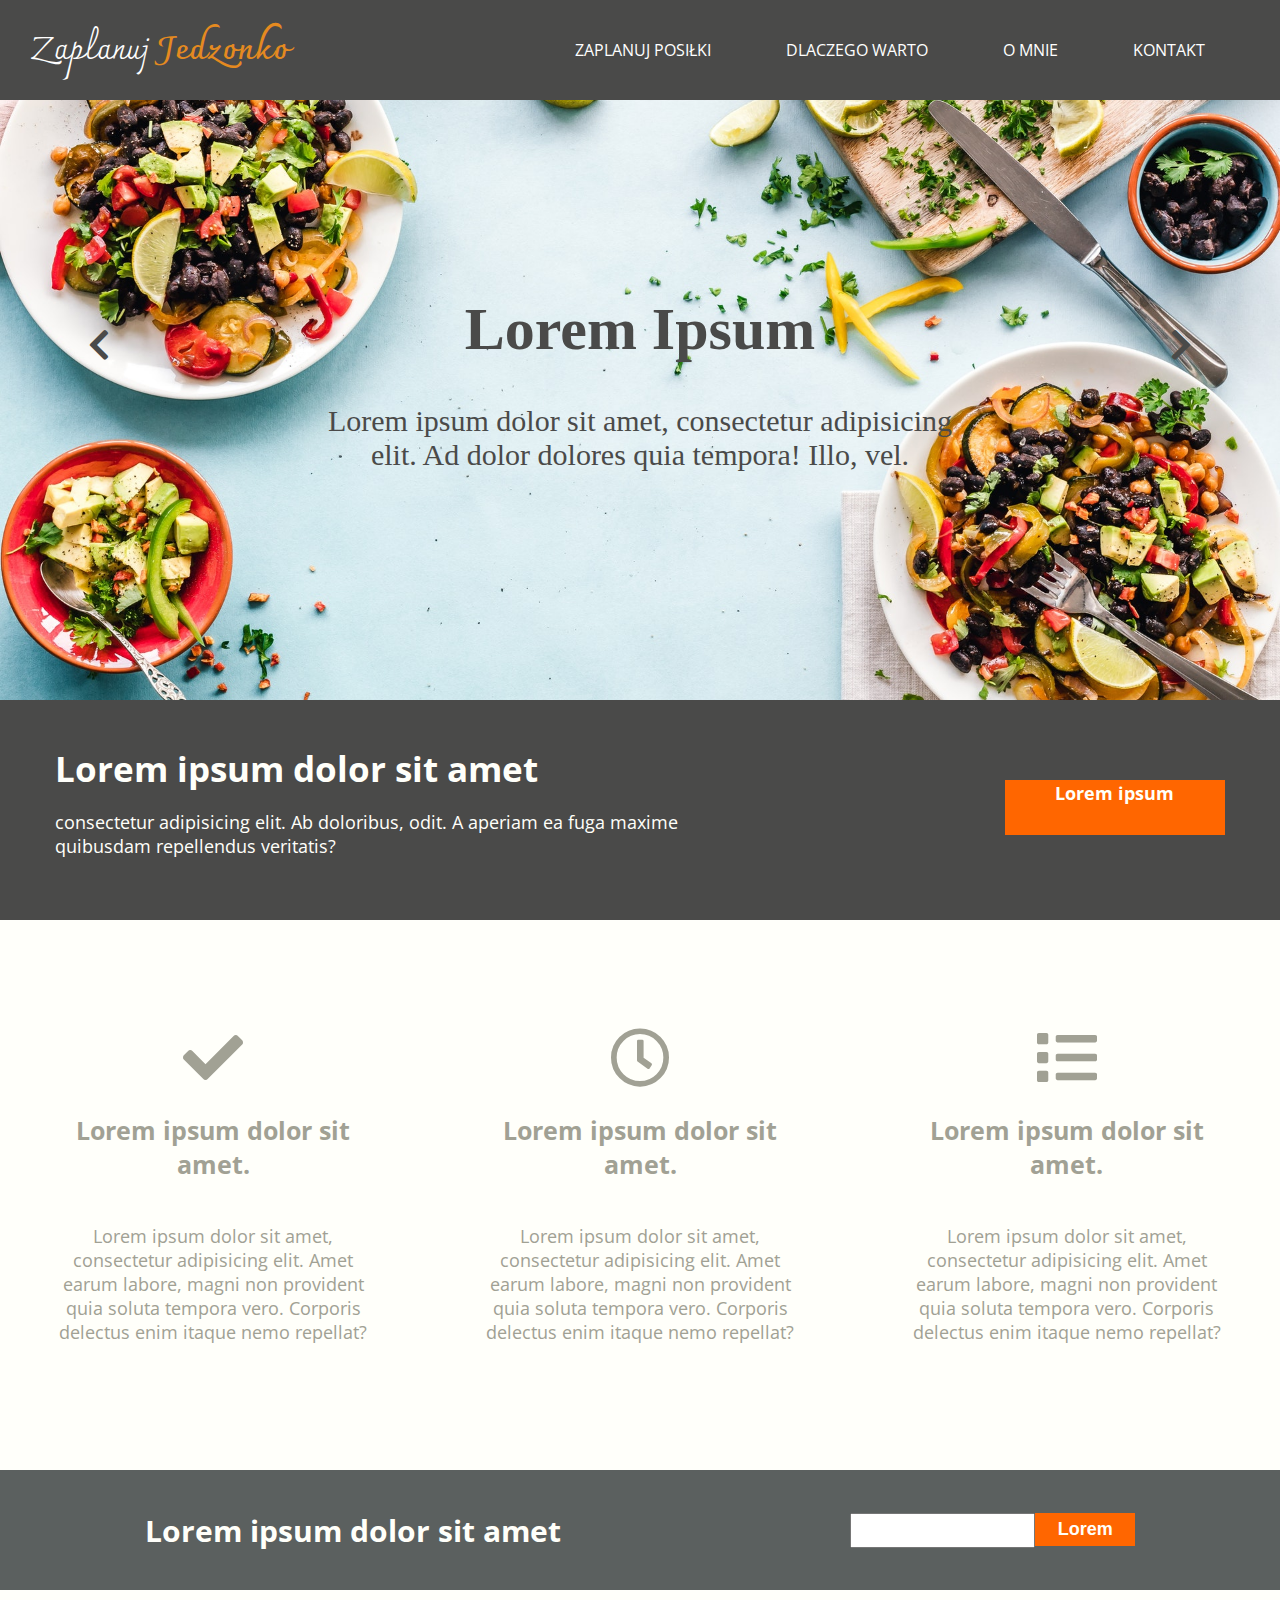
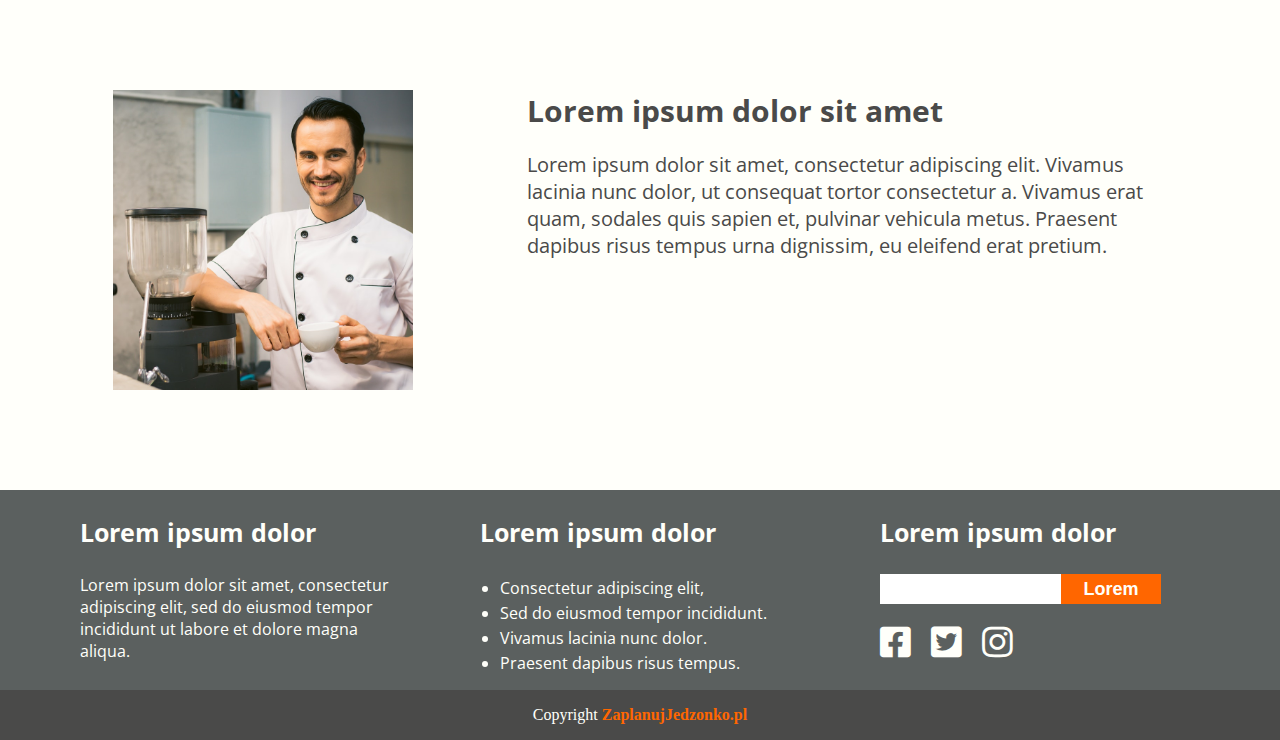
<file: development/index.html>
<!DOCTYPE html>
<html lang="pl">
<head>
    <meta charset="UTF-8"/>
    <meta name="viewport" content="width=device-width, initial-scale=1.0"/>
    <meta http-equiv="X-UA-Compatible" content="ie=edge"/>
    <title>Zaplanuj Jedzonko</title>
    <link rel="stylesheet" href="./css/main.css"/>
    <link href="https://fonts.googleapis.com/css?family=Charmonman|Open+Sans:400,400i,700,700i&display=swap"
          rel="stylesheet">
</head>

<body class="landing-page">
  <header class="banner">
    <h1 class="logo">
        <span id="first">Zaplanuj&nbsp;</span>
        <span id="second">Jedzonko</span>
    </h1>
    <div class="redirect">
        <ul class="redirect-menu">
            <li class="sub-page">
                <a href="./app.html">Zaplanuj posiłki</a>
            </li>
            <li class="sub-page">
                <a href="2">Dlaczego warto</a>
            </li>
            <li class="sub-page">
                <a href="3">O mnie</a>
            </li>
            <li class="sub-page">
                <a href="4">Kontakt</a>
            </li>
        </ul>
    </div>
</header>
  
<section>
    <div>
        <ul class="slider">
            <li class="slider-item">
                <img src="img/beans.jpg">
                <h1 class="textGrey">Lorem Ipsum</h1>
                <p class="textGrey">Lorem ipsum dolor sit amet, consectetur adipisicing elit. Ad dolor dolores quia tempora! Illo,
                    vel.</p>
            </li>
            <li class="slider-item">
                <img src="img/share.jpg">
                <h1>Lorem Ipsum</h1>
                <p>Lorem ipsum dolor sit amet, consectetur adipisicing elit. Ad dolor dolores quia tempora! Illo,
                    vel.</p>
            </li>
            <li class="slider-item">
                <img src="img/ingredients.jpg">
                <h1>Lorem Ipsum</h1>
                <p>Lorem ipsum dolor sit amet, consectetur adipisicing elit. Ad dolor dolores quia tempora! Illo,
                    vel.</p>
            </li>
            <li class="slider-item">
                <img src="img/carbs.jpg">
                <h1>Lorem Ipsum</h1>
                <p>Lorem ipsum dolor sit amet, consectetur adipisicing elit. Ad dolor dolores quia tempora! Illo,
                    vel.</p>
            </li>
            <li class="slider-item">
                <img src="img/grill.jpg">
                <h1>Lorem Ipsum</h1>
                <p>Lorem ipsum dolor sit amet, consectetur adipisicing elit. Ad dolor dolores quia tempora! Illo,
                    vel.</p>
            </li>
        </ul>
        <button id="prevPicture">
            <i class="fas fa-chevron-left"></i>
        </button>
        <button id="nextPicture">
            <i class="fas fa-chevron-right"></i>
        </button>
    </div>
</section>

<section class="callToAction">
    <div class="callToActionText">
        <h3>Lorem ipsum dolor sit amet</h3>
        <p>consectetur adipisicing elit. Ab doloribus, odit. A aperiam ea fuga maxime quibusdam repellendus veritatis?</p>
    </div>
    <button id="ToAppBtn">Lorem ipsum</button>
</section>

<section class="aboutAppContainer">
    <div class="aboutApp">
        <i class="fas fa-check aboutAppArg"></i>
        <h3 class="aboutAppArg">Lorem ipsum dolor sit amet.</h3>
        <p class="aboutAppArg">Lorem ipsum dolor sit amet, consectetur adipisicing elit. Amet earum labore, magni non provident quia soluta tempora vero. Corporis delectus enim itaque nemo repellat?</p>
    </div>
    <div class="aboutApp">
        <i class="far fa-clock aboutAppArg"></i>
        <h3 class="aboutAppArg">Lorem ipsum dolor sit amet.</h3>
        <p class="aboutAppArg">Lorem ipsum dolor sit amet, consectetur adipisicing elit. Amet earum labore, magni non provident quia soluta tempora vero. Corporis delectus enim itaque nemo repellat?</p>
    </div>
    <div class="aboutApp">
        <i class="fas fa-list aboutAppArg"></i>
        <h3 class="aboutAppArg">Lorem ipsum dolor sit amet.</h3>
        <p class="aboutAppArg">Lorem ipsum dolor sit amet, consectetur adipisicing elit. Amet earum labore, magni non provident quia soluta tempora vero. Corporis delectus enim itaque nemo repellat?</p>
    </div>
</section>

<section class="subscription">
    <h3>Lorem ipsum dolor sit amet</h3>
    <form action="/action_page.php" class="subscription-form">
        <input type="text" name="mail" required>
        <button type="submit" class="email-btn">Lorem</button>
    </form>
</section>
<section>
    <div class="author">
        <img src="./img/author.jpg" alt="Profile picture" class="author-profile-pic">
        <div class="about-author">
            <h3>Lorem ipsum dolor sit amet</h3>
            <p> Lorem ipsum dolor sit amet, consectetur adipiscing elit.
                Vivamus lacinia nunc dolor, ut consequat tortor consectetur a.
                Vivamus erat quam, sodales quis sapien et, pulvinar vehicula metus.
                Praesent dapibus risus tempus urna dignissim, eu eleifend erat pretium.</p>
        </div>
    </div>
</section>
  
<section class='more-info'>
    <div class='more-info-col1'>
        <h3>Lorem ipsum dolor</h3>
        <p> Lorem ipsum dolor sit amet, consectetur adipiscing elit,
            sed do eiusmod tempor incididunt ut labore et dolore magna aliqua.</p>
    </div>

    <div class='more-info-col2'>
        <h3>Lorem ipsum dolor</h3>
        <ul>
            <li>Consectetur adipiscing elit,</li>
            <li>Sed do eiusmod tempor incididunt.</li>
            <li>Vivamus lacinia nunc dolor.</li>
            <li>Praesent dapibus risus tempus.</li>
        </ul>
    </div>
  
    <div class='more-info-col3'>
        <h3>Lorem ipsum dolor</h3>
        <form action="/action_page.php">
            <input type="text" name="newsletter">
            <button type="submit" class="email-btn">Lorem</button>
        </form>
        <div class="more-info-col3-social">
            <i class="fab fa-facebook-square"></i>
            <i class="fab fa-twitter-square"></i>
            <i class="fab fa-instagram"></i>
        </div>
    </div>
</section>
  
<footer>
    <div class="copyrights">
        <p> Copyright&nbsp; <b>ZaplanujJedzonko.pl</b></p>
    </div>
</footer>

<script src="./js/index.js"></script>
</body>
</html>
</file>
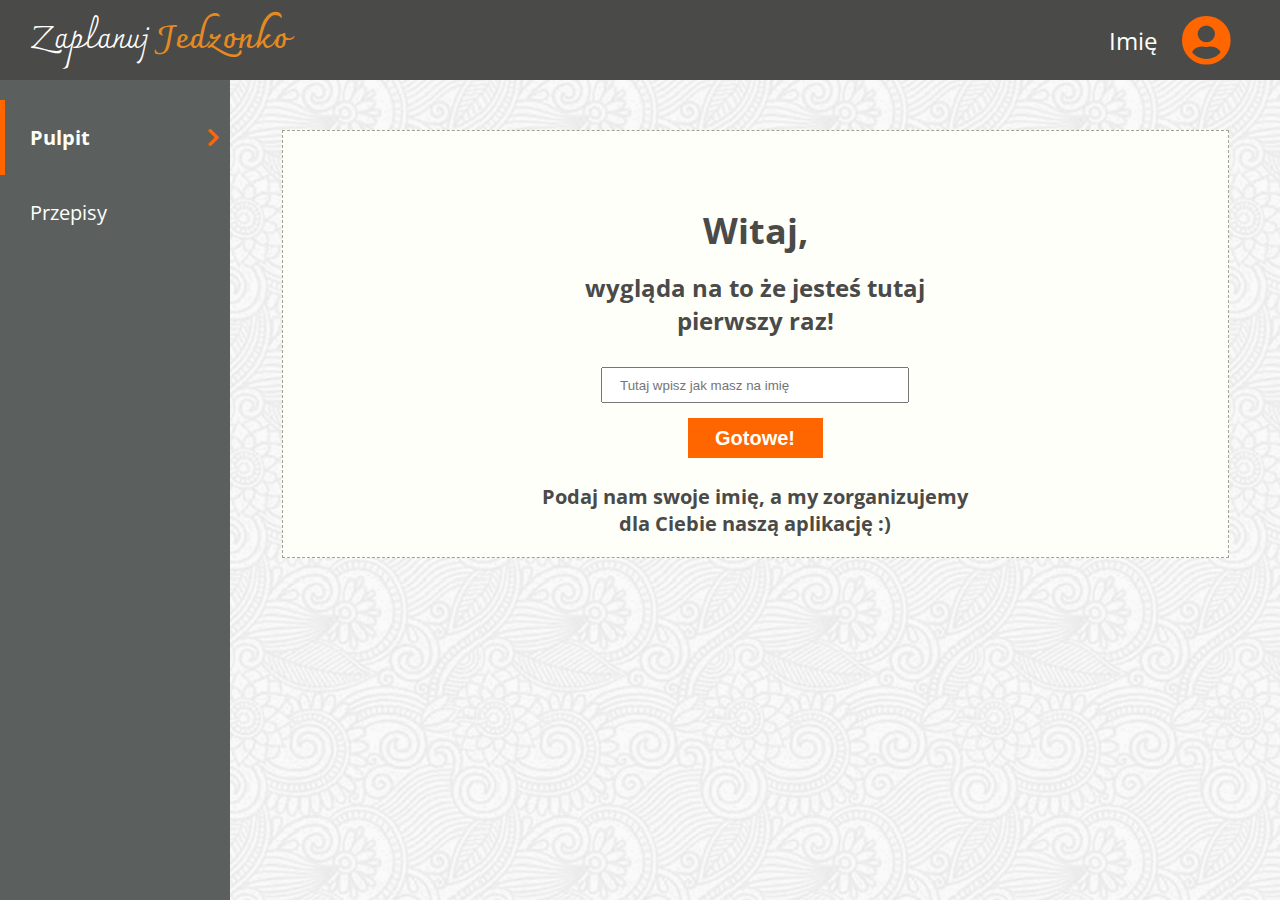
<file: development/app.html>
<!DOCTYPE html>
<html lang="pl">
<head>
    <meta charset="UTF-8"/>
    <meta name="viewport" content="width=device-width, initial-scale=1.0"/>
    <meta http-equiv="X-UA-Compatible" content="ie=edge"/>
    <title>Zaplanuj Jedzonko</title>
    <link rel="stylesheet" href="./css/main.css"/>
    <link href="https://fonts.googleapis.com/css?family=Open+Sans:400,600,700&display=swap&subset=latin-ext"
          rel="stylesheet">
<!--    <link rel="stylesheet" href="https://use.fontawesome.com/releases/v5.3.1/css/all.css"-->
<!--          integrity="sha384-mzrmE5qonljUremFsqc01SB46JvROS7bZs3IO2EmfFsd15uHvIt+Y8vEf7N7fWAU" crossorigin="anonymous">-->
</head>
<body class="app-body">
<header class="app-header">
    <a href="index.html">
        <h1 class="app-header-h1">
        <span id="first">Zaplanuj</span>
        <span id="second">Jedzonko</span>
    </h1>
    </a>
    <div class="app-header__imie"><span id="nameInHeader">Imię</span><i class="fas fa-user-circle"></i></div>
</header>
<nav class="app-navbar">
    <ul class="app-navbar__menu">
        <li class="app-navbar__menu-item"><a href="app.html">Pulpit</a></li>
        <li class="app-navbar__menu-item"><a href="recipes.html">Przepisy</a></li>
    </ul>
</nav>
<main class="app-main">
    <section class="app-welcome-dashboard app-welcome-dashboard_whitebg">
        <div class="app-welcome">
            <p class="app-welcome-text">
                <u class="app-welcome-text_witaj">Witaj,</u><br>
                wygląda na to że jesteś tutaj pierwszy raz!
            </p>
            <div class="name-input">
                <label for="name">Name:</label>
                <input type="text" id="name" name="name" required
                       placeholder="Tutaj wpisz jak masz na imię">
                <button id="send-name-button" class="send-name-button">Gotowe!</button>
                <p class="app-welcome-text__below-button">Podaj nam swoje imię, a my zorganizujemy dla Ciebie naszą
                    aplikację :)</p>
            </div>
        </div>
        <div class="app-dashboard-logged-in">
            <div class="app-dashboard-widget app-dashboard-widget-add-recipe">

                <i class="far fa-plus-square"></i>
                <p>Dodaj przepis</p>
            </div>
            <div class="app-dashboard-widget app-dashboard-widget-add-plan">
                <i class="far fa-plus-square"></i>
                <p>Dodaj plan</p>
            </div>

            <div class="app-dashboard-info-box app-dashboard-info-boxes__box-quantity"><i
                    class="fas fa-info-circle"></i>
                <p>Masz już 99 przepisów, nieźle!</p><i class="fas fa-window-close"></i></div>
            <div class="app-dashboard-info-box app-dashboard-info-boxes__box-reminder"><i
                    class="fas fa-exclamation-circle"></i><p>Pamiętaj, aby dodać plan!</p><i class="fas fa-window-close"></i>
            </div>
            <div class="app-dashboard-info-box app-dashboard-info-boxes__box-great"><i class="fas fa-check-circle"></i>
                    <p>Świetnie że jesteś! Udanego planowania i smaczego! :)</p><i class="fas fa-window-close"></i></div>
            <div class="app-weekly-plan">
                <p>Twój plan na {nr_tygodnia} tydzień: </p>
                <table class="tg weekly-plan">
                    <tr>
                        <th class="tg-fymr">Poniedziałek</th>
                        <th class="tg-fymr">Wtorek</th>
                        <th class="tg-fymr">Środa</th>
                        <th class="tg-fymr">Czwartek</th>
                        <th class="tg-fymr">Piątek</th>
                        <th class="tg-fymr">Sobota</th>
                        <th class="tg-fymr">Niedziela</th>
                    </tr>
                    <tr>
                        <td class="tg-0pky">sniadanie</td>
                        <td class="tg-0pky">sniadanie</td>
                        <td class="tg-0pky">sniadanie</td>
                        <td class="tg-0pky">sniadanie</td>
                        <td class="tg-0pky">sniadanie</td>
                        <td class="tg-0pky">sniadanie</td>
                        <td class="tg-0pky">sniadanie</td>
                    </tr>
                    <tr>
                        <td class="tg-0pky">drugie sniadanie</td>
                        <td class="tg-0pky">drugie sniadanie</td>
                        <td class="tg-0pky">drugie sniadanie</td>
                        <td class="tg-0pky">drugie sniadanie</td>
                        <td class="tg-0pky">drugie sniadanie</td>
                        <td class="tg-0pky">drugie sniadanie</td>
                        <td class="tg-0pky">drugie sniadanie</td>
                    </tr>
                    <tr>
                        <td class="tg-0pky">zupa</td>
                        <td class="tg-0pky">zupa</td>
                        <td class="tg-0pky">zupa</td>
                        <td class="tg-0pky">zupa</td>
                        <td class="tg-0pky">zupa</td>
                        <td class="tg-0pky">zupa</td>
                        <td class="tg-0pky">zupa</td>
                    </tr>
                    <tr>
                        <td class="tg-0pky">drugie danie</td>
                        <td class="tg-0pky">drugie danie</td>
                        <td class="tg-0pky">drugie danie</td>
                        <td class="tg-0pky">drugie danie</td>
                        <td class="tg-0pky">drugie danie</td>
                        <td class="tg-0pky">drugie danie</td>
                        <td class="tg-0pky">drugie danie</td>
                    </tr>
                    <tr>
                        <td class="tg-0pky">kolacja</td>
                        <td class="tg-0pky">kolacja</td>
                        <td class="tg-0pky">kolacja</td>
                        <td class="tg-0pky">kolacja</td>
                        <td class="tg-0pky">kolacja</td>
                        <td class="tg-0pky">kolacja</td>
                        <td class="tg-0pky">kolacja</td>
                    </tr>
                </table>
                <div class="plan-tygodnia-next-prev">
                    <div class="prevuius-plan"><i class="fas fa-angle-double-left"></i>poprzedni</div>
                    <div class="next-plan">następny<i class="fas fa-angle-double-right"></i></div>
                </div>
            </div>




        </div>

        <div class="app-dashboard-logged-in__add-recipe">
            <div class="add-recipe__header">
                <h2>Nowy przepis</h2>
                <button id="saveClose">Zapisz i zamknij</button>
            </div>
            <div class="add-recipe__recipe-name">
                <p>Nazwa przepisu</p>
                <label for="recipe-name">Name (4 to 8 characters):</label>
                <input type="text" id="recipe-name" name="recipe-name" required
                       placeholder="Zapiekanka z ziemniakami i brukselką">
            </div>
            <div class="add-recipe__recipe-description">
                <p>Opis przepisu</p>
                <label for="recipe-description">Name (4 to 8 characters):</label>
                <textarea id="recipe-description" name="description-name" rows="4" cols="50" required
                          placeholder="Mamusina najlepsza zapiekanka pod słońcem. Można ją podać jako główne danie albo jako kolację. W zapiekance możesz użyć również kiełbasy paprykowej sprawi ona, że zapiekanka będzie ostrzejsza w smaku. Zgodnie z zalecanimi Makłowicza, podawać z dobrze dobranym winkiem ;)

"></textarea>
            </div>
            <div class="add-recipe__instructions">
                <h3>Instrukcje</h3>
                <div class="instruction-add-functionality">
                    <textarea name="instructions" id="add-recipe-instructions" rows="4" class="instructions"
                              placeholder="Po tym czasie ziemniaki zalej śmietaną wymieszaną z Knorr Naturalnie smaczne, dodaj liście brukselki i dokładnie wymieszaj."></textarea>
                    <i class="fas fa-plus-square" id="btnAddInstructions"></i>
                </div>
            </div>
            <div class="add-recipe__ingredients">
                    <h3>Składniki</h3>
                <div class="ingredient-add-functionality">
                    <textarea name="ingredients" id="add-recipe-ingredients" rows="4" class="ingredients"
                              placeholder="tarty parmezan lub inny ser"></textarea>
                    <i class="fas fa-plus-square" id="btnAddIngredients"></i>
                </div>
            </div>
            <div class="add-recipe__instructions-list">
                <ol id="add-recipe__instructions-list-ollist">
                </ol>
            </div>
           <div class="add-recipe__ingredients-list">
               <ul id="add-recipe__ingredients-list-ullist">
               </ul>
            </div>


        </div>

    </section>
    <!--        test code available for further app development-->
    <!--        <div class="app-row">-->
    <!--            <div class="app-col">-->
    <!--            </div>-->
    <!--            <div class="app-col">-->
    <!--            </div>-->
    <!--        </div>-->
    <!--        <div class="app-row">-->
    <!--            <div class="app-col">-->
    <!--            </div>-->
    <!--        </div>-->

</main>
<script src="./js/app.js"></script>
<script src="./js/add-recipe.js"></script>
<!--<script src="./js/recipes_list.js"></script>-->
</body>
</html>
</file>
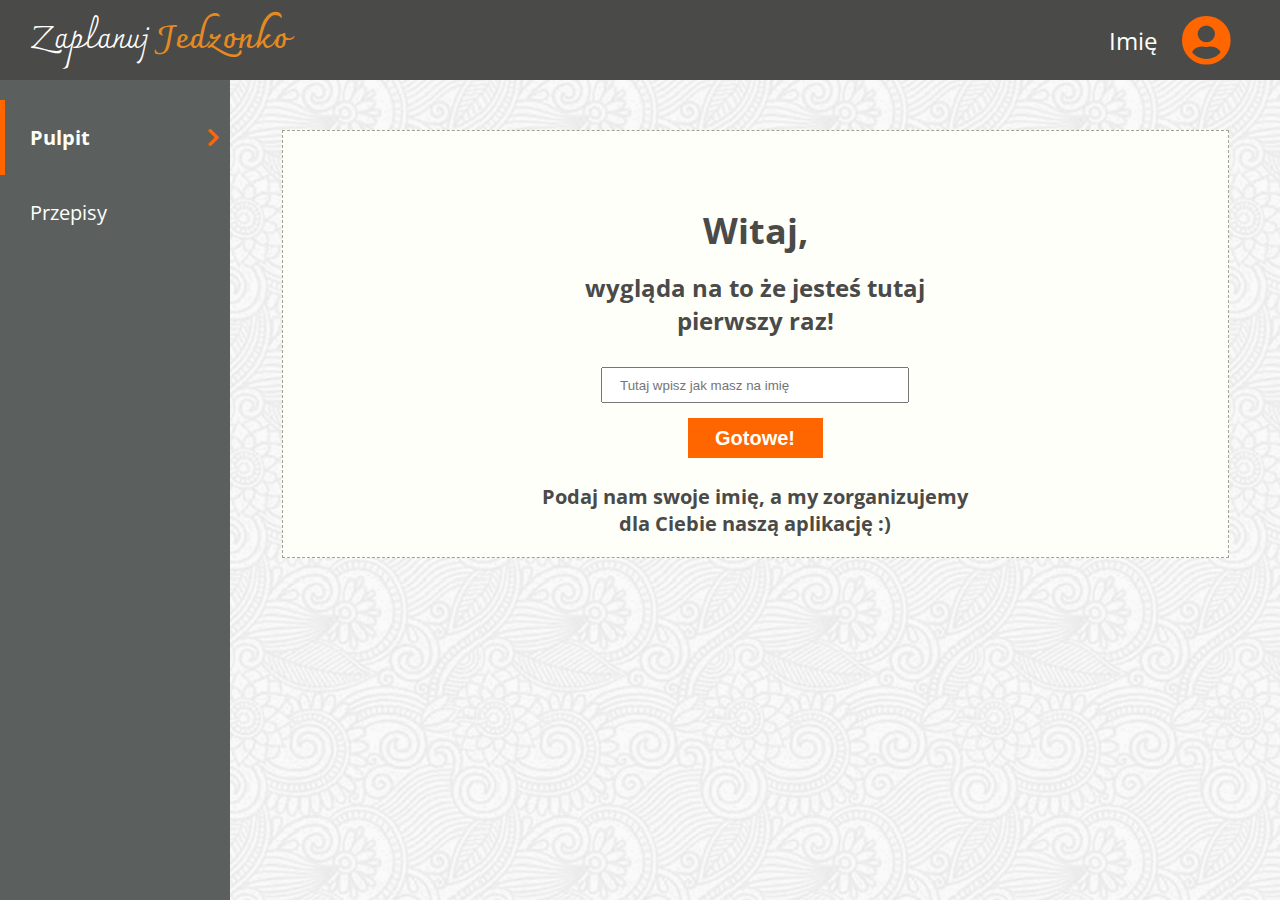
<file: development/recipes.html>
<!DOCTYPE html>
<html lang="pl">
<head>
    <meta charset="UTF-8"/>
    <meta name="viewport" content="width=device-width, initial-scale=1.0"/>
    <meta http-equiv="X-UA-Compatible" content="ie=edge"/>
    <title>Przepisy</title>
    <link rel="stylesheet" href="./css/main.css"/>
    <link href="https://fonts.googleapis.com/css?family=Open+Sans:400,600,700&display=swap&subset=latin-ext"
          rel="stylesheet">
    <!--    <link rel="stylesheet" href="https://use.fontawesome.com/releases/v5.3.1/css/all.css"-->
    <!--          integrity="sha384-mzrmE5qonljUremFsqc01SB46JvROS7bZs3IO2EmfFsd15uHvIt+Y8vEf7N7fWAU" crossorigin="anonymous">-->
</head>
<body class="app-body">
<header class="app-header">
    <a href="index.html">
        <h1 class="app-header-h1">
            <span id="first">Zaplanuj</span>
            <span id="second">Jedzonko</span>
        </h1>
    </a>
    <div class="app-header__imie"><span id="nameInHeader">Imię</span><i class="fas fa-user-circle"></i></div>
</header>
<nav class="app-navbar">
    <ul class="app-navbar__menu">
        <li class="app-navbar__menu-item"><a href="app.html">Pulpit</a></li>
        <li class="app-navbar__menu-item" id="navbar-current-page"><a href="recipes.html">Przepisy</a></li>
    </ul>
</nav>
<main class="app-main">
    <section class="app-welcome-dashboard app-welcome-dashboard_whitebg">
        <div class="recipe-list">
            <header class="recipe-list-header">
                <h2>Lista przepisów</h2>
                <a href="app.html"><i class="fas fa-plus-square"></i></a>
            </header>
            <table class="recipe-list-intro">
                <tr class="recipe-list-title">
                    <th class="recipe-list-counter">id</th>
                    <th class="recipe-list-name">nazwa</th>
                    <th class="recipe-list-description">opis</th>
                    <th class="recipe-list-icons">akcje</th>
                </tr>
            </table>
            <table class="recipe-list-container">
                <tr id="recipe-list-value">
                    <td id="recipe-list-counter" class="recipe-list-counter"></td>
                    <td id="recipe-list-name" class="recipe-list-name"></td>
                    <td id="recipe-list-description" class="recipe-list-description"></td>
                    <td id="recipe-list-icons" class="recipe-list-icons">
                        <i class="fas fa-edit"></i>
                        <i class="fas fa-trash-alt"></i>
                    </td>
                </tr>
            </table>
        </div>

    </section>
    <!--        test code available for further app development-->
    <!--        <div class="app-row">-->
    <!--            <div class="app-col">-->
    <!--            </div>-->
    <!--            <div class="app-col">-->
    <!--            </div>-->
    <!--        </div>-->
    <!--        <div class="app-row">-->
    <!--            <div class="app-col">-->
    <!--            </div>-->
    <!--        </div>-->

</main>

<script src="./js/logincheck.js"></script>
<script src="./js/recipes_list.js"></script>

</body>
</html>
</file>
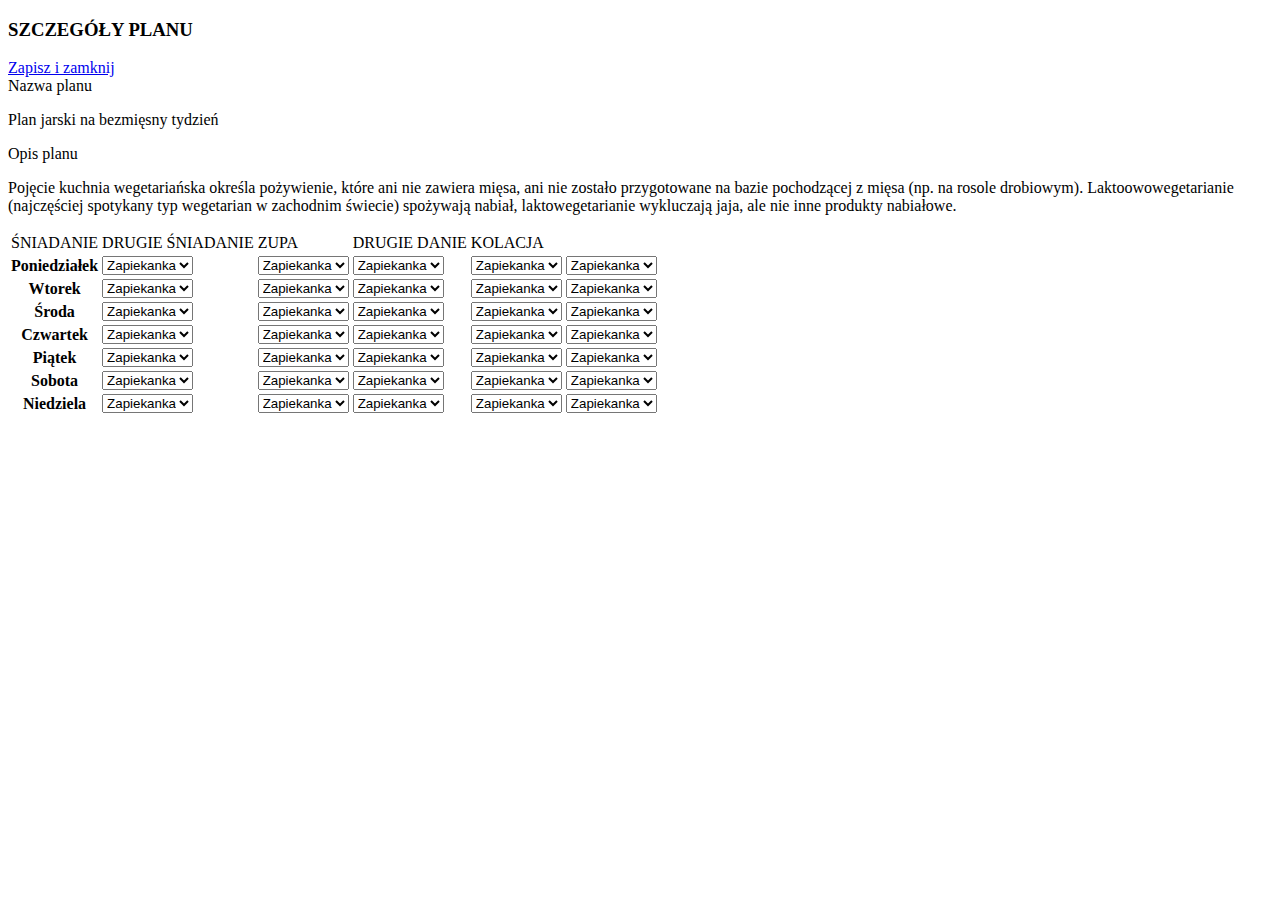
<file: development/schedules.html>
<!DOCTYPE html>
<html lang="en">

<head>
    <meta charset="utf-8">
    <meta name="viewport" content="width=device-width, initial-scale=1, shrink-to-fit=no">
    <title>Zaplanuj Jedzonko</title>
    <link rel="stylesheet" href="https://stackpath.bootstrapcdn.com/bootstrap/4.1.3/css/bootstrap.min.css" integrity="sha384-MCw98/SFnGE8fJT3GXwEOngsV7Zt27NXFoaoApmYm81iuXoPkFOJwJ8ERdknLPMO"
          crossorigin="anonymous">
    <link rel="stylesheet" href="./scss/_6.1-add-plan.scss">
    <link rel="stylesheet" href="https://use.fontawesome.com/releases/v5.5.0/css/all.css" integrity="sha384-B4dIYHKNBt8Bc12p+WXckhzcICo0wtJAoU8YZTY5qE0Id1GSseTk6S+L3BlXeVIU" crossorigin="anonymous">
</head>

<body>
<div class="plan-adding">
                <h3 class="color-header text-uppercase">SZCZEGÓŁY PLANU</h3>
            </div>
            <div class="col d-flex justify-content-end mb-2 noPadding">
                <a href="#" class="button">Zapisz i zamknij</a>
            </div>
        </div>
        <div class="schedules-content">
            <div class="schedules-content-header">
                <div class="form-group row">
                                <span class="col-sm-2 label-size col-form-label">
                                    Nazwa planu
                                </span>
                    <div class="col-sm-10">
                        <p class="schedules-text">Plan jarski na bezmięsny tydzień</p>
                    </div>
                </div>
                <div class="form-group row">
                                <span class="col-sm-2 label-size col-form-label">
                                    Opis planu
                                </span>
                    <div class="col-sm-10">
                        <p class="schedules-text">
                            Pojęcie kuchnia wegetariańska określa pożywienie, które ani nie zawiera mięsa, ani nie zostało przygotowane na bazie pochodzącej z mięsa (np. na rosole drobiowym). Laktoowowegetarianie (najczęściej spotykany typ wegetarian w zachodnim świecie) spożywają nabiał, laktowegetarianie wykluczają jaja, ale nie inne produkty nabiałowe.
                        </p>
                    </div>
                </div>
            </div>
            <div class="schedules-content">
                <table>
                    <thead>
                    <tr>
                        <td>ŚNIADANIE</td> <td>DRUGIE ŚNIADANIE</td> <td>ZUPA</td> <td>DRUGIE DANIE</td> <td>KOLACJA</td>
                    </tr>
                    </thead>
                    <tbody>
                    <tr>
                        <th>Poniedziałek</th>
                        <td>
                            <select>
                                <option value="Zapiekanka">Zapiekanka</option>
                                <option value="Przepis 2">Przepis 2</option>
                                <option value="Przepis 3">Przepis 3</option>
                            </select></td>
                        <td>
                            <select>
                                <option value="Zapiekanka">Zapiekanka</option>
                                <option value="Przepis 2">Przepis 2</option>
                                <option value="Przepis 3">Przepis 3</option>
                            </select></td>
                        <td>
                            <select>
                                <option value="Zapiekanka">Zapiekanka</option>
                                <option value="Przepis 2">Przepis 2</option>
                                <option value="Przepis 3">Przepis 3</option>
                            </select></td>
                        <td>
                            <select>
                                <option value="Zapiekanka">Zapiekanka</option>
                                <option value="Przepis 2">Przepis 2</option>
                                <option value="Przepis 3">Przepis 3</option>
                            </select></td>
                        <td>
                            <select>
                                <option value="Zapiekanka">Zapiekanka</option>
                                <option value="Przepis 2">Przepis 2</option>
                                <option value="Przepis 3">Przepis 3</option>
                            </select></td>
                    </tr>
                    <tr>
                        <th>Wtorek</th>
                        <td>
                            <select>
                                <option value="Zapiekanka">Zapiekanka</option>
                                <option value="Przepis 2">Przepis 2</option>
                                <option value="Przepis 3">Przepis 3</option>
                            </select></td>
                        <td>
                            <select>
                                <option value="Zapiekanka">Zapiekanka</option>
                                <option value="Przepis 2">Przepis 2</option>
                                <option value="Przepis 3">Przepis 3</option>
                            </select></td>
                        <td>
                            <select>
                                <option value="Zapiekanka">Zapiekanka</option>
                                <option value="Przepis 2">Przepis 2</option>
                                <option value="Przepis 3">Przepis 3</option>
                            </select></td>
                        <td>
                            <select>
                                <option value="Zapiekanka">Zapiekanka</option>
                                <option value="Przepis 2">Przepis 2</option>
                                <option value="Przepis 3">Przepis 3</option>
                            </select></td>
                        <td>
                            <select>
                                <option value="Zapiekanka">Zapiekanka</option>
                                <option value="Przepis 2">Przepis 2</option>
                                <option value="Przepis 3">Przepis 3</option>
                            </select></td>
                    </tr>

                    <tr>
                        <th>Środa</th>
                        <td><select>
                            <option value="Zapiekanka">Zapiekanka</option>
                            <option value="Przepis 2">Przepis 2</option>
                            <option value="Przepis 3">Przepis 3</option>
                        </select></td>
                        <td><select>
                            <option value="Zapiekanka">Zapiekanka</option>
                            <option value="Przepis 2">Przepis 2</option>
                            <option value="Przepis 3">Przepis 3</option>
                        </select></td>
                        <td><select>
                            <option value="Zapiekanka">Zapiekanka</option>
                            <option value="Przepis 2">Przepis 2</option>
                            <option value="Przepis 3">Przepis 3</option>
                        </select></td>
                        <td><select>
                            <option value="Zapiekanka">Zapiekanka</option>
                            <option value="Przepis 2">Przepis 2</option>
                            <option value="Przepis 3">Przepis 3</option>
                        </select></td>
                        <td><select>
                            <option value="Zapiekanka">Zapiekanka</option>
                            <option value="Przepis 2">Przepis 2</option>
                            <option value="Przepis 3">Przepis 3</option>
                        </select></td>
                    </tr>
                    <tr>
                        <th>Czwartek</th>
                        <td><select>
                            <option value="Zapiekanka">Zapiekanka</option>
                            <option value="Przepis 2">Przepis 2</option>
                            <option value="Przepis 3">Przepis 3</option>
                        </select></td>
                        <td><select>
                            <option value="Zapiekanka">Zapiekanka</option>
                            <option value="Przepis 2">Przepis 2</option>
                            <option value="Przepis 3">Przepis 3</option>
                        </select></td>
                        <td><select>
                            <option value="Zapiekanka">Zapiekanka</option>
                            <option value="Przepis 2">Przepis 2</option>
                            <option value="Przepis 3">Przepis 3</option>
                        </select></td>
                        <td><select>
                            <option value="Zapiekanka">Zapiekanka</option>
                            <option value="Przepis 2">Przepis 2</option>
                            <option value="Przepis 3">Przepis 3</option>
                        </select></td>
                        <td><select>
                            <option value="Zapiekanka">Zapiekanka</option>
                            <option value="Przepis 2">Przepis 2</option>
                            <option value="Przepis 3">Przepis 3</option>
                        </select></td>
                    </tr>
                    <tr>
                        <th>Piątek</th>
                        <td><select>
                            <option value="Zapiekanka">Zapiekanka</option>
                            <option value="Przepis 2">Przepis 2</option>
                            <option value="Przepis 3">Przepis 3</option>
                        </select></td>
                        <td><select>
                            <option value="Zapiekanka">Zapiekanka</option>
                            <option value="Przepis 2">Przepis 2</option>
                            <option value="Przepis 3">Przepis 3</option>
                        </select></td>
                        <td><select>
                            <option value="Zapiekanka">Zapiekanka</option>
                            <option value="Przepis 2">Przepis 2</option>
                            <option value="Przepis 3">Przepis 3</option>
                        </select></td>
                        <td><select>
                            <option value="Zapiekanka">Zapiekanka</option>
                            <option value="Przepis 2">Przepis 2</option>
                            <option value="Przepis 3">Przepis 3</option>
                        </select></td>
                        <td><select>
                            <option value="Zapiekanka">Zapiekanka</option>
                            <option value="Przepis 2">Przepis 2</option>
                            <option value="Przepis 3">Przepis 3</option>
                        </select></td>
                    </tr>
                    <tr>
                        <th>Sobota</th>
                        <td><select>
                            <option value="Zapiekanka">Zapiekanka</option>
                            <option value="Przepis 2">Przepis 2</option>
                            <option value="Przepis 3">Przepis 3</option>
                        </select></td>
                        <td><select>
                            <option value="Zapiekanka">Zapiekanka</option>
                            <option value="Przepis 2">Przepis 2</option>
                            <option value="Przepis 3">Przepis 3</option>
                        </select></td>
                        <td><select>
                            <option value="Zapiekanka">Zapiekanka</option>
                            <option value="Przepis 2">Przepis 2</option>
                            <option value="Przepis 3">Przepis 3</option>
                        </select></td>
                        <td><select>
                            <option value="Zapiekanka">Zapiekanka</option>
                            <option value="Przepis 2">Przepis 2</option>
                            <option value="Przepis 3">Przepis 3</option>
                        </select></td>
                        <td><select>
                            <option value="Zapiekanka">Zapiekanka</option>
                            <option value="Przepis 2">Przepis 2</option>
                            <option value="Przepis 3">Przepis 3</option>
                        </select></td>
                    </tr>
                    <tr>
                        <th>Niedziela</th>
                        <td><select>
                            <option value="Zapiekanka">Zapiekanka</option>
                            <option value="Przepis 2">Przepis 2</option>
                            <option value="Przepis 3">Przepis 3</option>
                        </select></td>
                        <td><select>
                            <option value="Zapiekanka">Zapiekanka</option>
                            <option value="Przepis 2">Przepis 2</option>
                            <option value="Przepis 3">Przepis 3</option>
                        </select></td>
                        <td><select>
                            <option value="Zapiekanka">Zapiekanka</option>
                            <option value="Przepis 2">Przepis 2</option>
                            <option value="Przepis 3">Przepis 3</option>
                        </select></td>
                        <td><select>
                            <option value="Zapiekanka">Zapiekanka</option>
                            <option value="Przepis 2">Przepis 2</option>
                            <option value="Przepis 3">Przepis 3</option>
                        </select></td>
                        <td><select>
                            <option value="Zapiekanka">Zapiekanka</option>
                            <option value="Przepis 2">Przepis 2</option>
                            <option value="Przepis 3">Przepis 3</option>
                        </select></td>
                    </tr>
                    </tbody>
                </table>
</body>
</html>
</file>
<file: development/css/main.css>
@import url("https://fonts.googleapis.com/css?family=Charmonman");
/*!
 * Font Awesome Free 5.11.2 by @fontawesome - https://fontawesome.com
 * License - https://fontawesome.com/license/free (Icons: CC BY 4.0, Fonts: SIL OFL 1.1, Code: MIT License)
 */
.fa,
.fas,
.far,
.fal,
.fad,
.fab {
  -moz-osx-font-smoothing: grayscale;
  -webkit-font-smoothing: antialiased;
  display: inline-block;
  font-style: normal;
  font-variant: normal;
  text-rendering: auto;
  line-height: 1; }

.fa-lg {
  font-size: 1.33333em;
  line-height: 0.75em;
  vertical-align: -.0667em; }

.fa-xs {
  font-size: .75em; }

.fa-sm {
  font-size: .875em; }

.fa-1x {
  font-size: 1em; }

.fa-2x {
  font-size: 2em; }

.fa-3x {
  font-size: 3em; }

.fa-4x {
  font-size: 4em; }

.fa-5x {
  font-size: 5em; }

.fa-6x {
  font-size: 6em; }

.fa-7x {
  font-size: 7em; }

.fa-8x {
  font-size: 8em; }

.fa-9x {
  font-size: 9em; }

.fa-10x {
  font-size: 10em; }

.fa-fw {
  text-align: center;
  width: 1.25em; }

.fa-ul {
  list-style-type: none;
  margin-left: 2.5em;
  padding-left: 0; }
  .fa-ul > li {
    position: relative; }

.fa-li {
  left: -2em;
  position: absolute;
  text-align: center;
  width: 2em;
  line-height: inherit; }

.fa-border {
  border: solid 0.08em #eee;
  border-radius: .1em;
  padding: .2em .25em .15em; }

.fa-pull-left {
  float: left; }

.fa-pull-right {
  float: right; }

.fa.fa-pull-left,
.fas.fa-pull-left,
.far.fa-pull-left,
.fal.fa-pull-left,
.fab.fa-pull-left {
  margin-right: .3em; }

.fa.fa-pull-right,
.fas.fa-pull-right,
.far.fa-pull-right,
.fal.fa-pull-right,
.fab.fa-pull-right {
  margin-left: .3em; }

.fa-spin {
  -webkit-animation: fa-spin 2s infinite linear;
          animation: fa-spin 2s infinite linear; }

.fa-pulse {
  -webkit-animation: fa-spin 1s infinite steps(8);
          animation: fa-spin 1s infinite steps(8); }

@-webkit-keyframes fa-spin {
  0% {
    -webkit-transform: rotate(0deg);
            transform: rotate(0deg); }
  100% {
    -webkit-transform: rotate(360deg);
            transform: rotate(360deg); } }

@keyframes fa-spin {
  0% {
    -webkit-transform: rotate(0deg);
            transform: rotate(0deg); }
  100% {
    -webkit-transform: rotate(360deg);
            transform: rotate(360deg); } }

.fa-rotate-90 {
  -ms-filter: "progid:DXImageTransform.Microsoft.BasicImage(rotation=1)";
  -webkit-transform: rotate(90deg);
      -ms-transform: rotate(90deg);
          transform: rotate(90deg); }

.fa-rotate-180 {
  -ms-filter: "progid:DXImageTransform.Microsoft.BasicImage(rotation=2)";
  -webkit-transform: rotate(180deg);
      -ms-transform: rotate(180deg);
          transform: rotate(180deg); }

.fa-rotate-270 {
  -ms-filter: "progid:DXImageTransform.Microsoft.BasicImage(rotation=3)";
  -webkit-transform: rotate(270deg);
      -ms-transform: rotate(270deg);
          transform: rotate(270deg); }

.fa-flip-horizontal {
  -ms-filter: "progid:DXImageTransform.Microsoft.BasicImage(rotation=0, mirror=1)";
  -webkit-transform: scale(-1, 1);
      -ms-transform: scale(-1, 1);
          transform: scale(-1, 1); }

.fa-flip-vertical {
  -ms-filter: "progid:DXImageTransform.Microsoft.BasicImage(rotation=2, mirror=1)";
  -webkit-transform: scale(1, -1);
      -ms-transform: scale(1, -1);
          transform: scale(1, -1); }

.fa-flip-both, .fa-flip-horizontal.fa-flip-vertical {
  -ms-filter: "progid:DXImageTransform.Microsoft.BasicImage(rotation=2, mirror=1)";
  -webkit-transform: scale(-1, -1);
      -ms-transform: scale(-1, -1);
          transform: scale(-1, -1); }

:root .fa-rotate-90,
:root .fa-rotate-180,
:root .fa-rotate-270,
:root .fa-flip-horizontal,
:root .fa-flip-vertical,
:root .fa-flip-both {
  -webkit-filter: none;
          filter: none; }

.fa-stack {
  display: inline-block;
  height: 2em;
  line-height: 2em;
  position: relative;
  vertical-align: middle;
  width: 2.5em; }

.fa-stack-1x,
.fa-stack-2x {
  left: 0;
  position: absolute;
  text-align: center;
  width: 100%; }

.fa-stack-1x {
  line-height: inherit; }

.fa-stack-2x {
  font-size: 2em; }

.fa-inverse {
  color: #fff; }

/* Font Awesome uses the Unicode Private Use Area (PUA) to ensure screen
readers do not read off random characters that represent icons */
.fa-500px:before {
  content: "\f26e"; }

.fa-accessible-icon:before {
  content: "\f368"; }

.fa-accusoft:before {
  content: "\f369"; }

.fa-acquisitions-incorporated:before {
  content: "\f6af"; }

.fa-ad:before {
  content: "\f641"; }

.fa-address-book:before {
  content: "\f2b9"; }

.fa-address-card:before {
  content: "\f2bb"; }

.fa-adjust:before {
  content: "\f042"; }

.fa-adn:before {
  content: "\f170"; }

.fa-adobe:before {
  content: "\f778"; }

.fa-adversal:before {
  content: "\f36a"; }

.fa-affiliatetheme:before {
  content: "\f36b"; }

.fa-air-freshener:before {
  content: "\f5d0"; }

.fa-airbnb:before {
  content: "\f834"; }

.fa-algolia:before {
  content: "\f36c"; }

.fa-align-center:before {
  content: "\f037"; }

.fa-align-justify:before {
  content: "\f039"; }

.fa-align-left:before {
  content: "\f036"; }

.fa-align-right:before {
  content: "\f038"; }

.fa-alipay:before {
  content: "\f642"; }

.fa-allergies:before {
  content: "\f461"; }

.fa-amazon:before {
  content: "\f270"; }

.fa-amazon-pay:before {
  content: "\f42c"; }

.fa-ambulance:before {
  content: "\f0f9"; }

.fa-american-sign-language-interpreting:before {
  content: "\f2a3"; }

.fa-amilia:before {
  content: "\f36d"; }

.fa-anchor:before {
  content: "\f13d"; }

.fa-android:before {
  content: "\f17b"; }

.fa-angellist:before {
  content: "\f209"; }

.fa-angle-double-down:before {
  content: "\f103"; }

.fa-angle-double-left:before {
  content: "\f100"; }

.fa-angle-double-right:before {
  content: "\f101"; }

.fa-angle-double-up:before {
  content: "\f102"; }

.fa-angle-down:before {
  content: "\f107"; }

.fa-angle-left:before {
  content: "\f104"; }

.fa-angle-right:before {
  content: "\f105"; }

.fa-angle-up:before {
  content: "\f106"; }

.fa-angry:before {
  content: "\f556"; }

.fa-angrycreative:before {
  content: "\f36e"; }

.fa-angular:before {
  content: "\f420"; }

.fa-ankh:before {
  content: "\f644"; }

.fa-app-store:before {
  content: "\f36f"; }

.fa-app-store-ios:before {
  content: "\f370"; }

.fa-apper:before {
  content: "\f371"; }

.fa-apple:before {
  content: "\f179"; }

.fa-apple-alt:before {
  content: "\f5d1"; }

.fa-apple-pay:before {
  content: "\f415"; }

.fa-archive:before {
  content: "\f187"; }

.fa-archway:before {
  content: "\f557"; }

.fa-arrow-alt-circle-down:before {
  content: "\f358"; }

.fa-arrow-alt-circle-left:before {
  content: "\f359"; }

.fa-arrow-alt-circle-right:before {
  content: "\f35a"; }

.fa-arrow-alt-circle-up:before {
  content: "\f35b"; }

.fa-arrow-circle-down:before {
  content: "\f0ab"; }

.fa-arrow-circle-left:before {
  content: "\f0a8"; }

.fa-arrow-circle-right:before {
  content: "\f0a9"; }

.fa-arrow-circle-up:before {
  content: "\f0aa"; }

.fa-arrow-down:before {
  content: "\f063"; }

.fa-arrow-left:before {
  content: "\f060"; }

.fa-arrow-right:before {
  content: "\f061"; }

.fa-arrow-up:before {
  content: "\f062"; }

.fa-arrows-alt:before {
  content: "\f0b2"; }

.fa-arrows-alt-h:before {
  content: "\f337"; }

.fa-arrows-alt-v:before {
  content: "\f338"; }

.fa-artstation:before {
  content: "\f77a"; }

.fa-assistive-listening-systems:before {
  content: "\f2a2"; }

.fa-asterisk:before {
  content: "\f069"; }

.fa-asymmetrik:before {
  content: "\f372"; }

.fa-at:before {
  content: "\f1fa"; }

.fa-atlas:before {
  content: "\f558"; }

.fa-atlassian:before {
  content: "\f77b"; }

.fa-atom:before {
  content: "\f5d2"; }

.fa-audible:before {
  content: "\f373"; }

.fa-audio-description:before {
  content: "\f29e"; }

.fa-autoprefixer:before {
  content: "\f41c"; }

.fa-avianex:before {
  content: "\f374"; }

.fa-aviato:before {
  content: "\f421"; }

.fa-award:before {
  content: "\f559"; }

.fa-aws:before {
  content: "\f375"; }

.fa-baby:before {
  content: "\f77c"; }

.fa-baby-carriage:before {
  content: "\f77d"; }

.fa-backspace:before {
  content: "\f55a"; }

.fa-backward:before {
  content: "\f04a"; }

.fa-bacon:before {
  content: "\f7e5"; }

.fa-balance-scale:before {
  content: "\f24e"; }

.fa-balance-scale-left:before {
  content: "\f515"; }

.fa-balance-scale-right:before {
  content: "\f516"; }

.fa-ban:before {
  content: "\f05e"; }

.fa-band-aid:before {
  content: "\f462"; }

.fa-bandcamp:before {
  content: "\f2d5"; }

.fa-barcode:before {
  content: "\f02a"; }

.fa-bars:before {
  content: "\f0c9"; }

.fa-baseball-ball:before {
  content: "\f433"; }

.fa-basketball-ball:before {
  content: "\f434"; }

.fa-bath:before {
  content: "\f2cd"; }

.fa-battery-empty:before {
  content: "\f244"; }

.fa-battery-full:before {
  content: "\f240"; }

.fa-battery-half:before {
  content: "\f242"; }

.fa-battery-quarter:before {
  content: "\f243"; }

.fa-battery-three-quarters:before {
  content: "\f241"; }

.fa-battle-net:before {
  content: "\f835"; }

.fa-bed:before {
  content: "\f236"; }

.fa-beer:before {
  content: "\f0fc"; }

.fa-behance:before {
  content: "\f1b4"; }

.fa-behance-square:before {
  content: "\f1b5"; }

.fa-bell:before {
  content: "\f0f3"; }

.fa-bell-slash:before {
  content: "\f1f6"; }

.fa-bezier-curve:before {
  content: "\f55b"; }

.fa-bible:before {
  content: "\f647"; }

.fa-bicycle:before {
  content: "\f206"; }

.fa-biking:before {
  content: "\f84a"; }

.fa-bimobject:before {
  content: "\f378"; }

.fa-binoculars:before {
  content: "\f1e5"; }

.fa-biohazard:before {
  content: "\f780"; }

.fa-birthday-cake:before {
  content: "\f1fd"; }

.fa-bitbucket:before {
  content: "\f171"; }

.fa-bitcoin:before {
  content: "\f379"; }

.fa-bity:before {
  content: "\f37a"; }

.fa-black-tie:before {
  content: "\f27e"; }

.fa-blackberry:before {
  content: "\f37b"; }

.fa-blender:before {
  content: "\f517"; }

.fa-blender-phone:before {
  content: "\f6b6"; }

.fa-blind:before {
  content: "\f29d"; }

.fa-blog:before {
  content: "\f781"; }

.fa-blogger:before {
  content: "\f37c"; }

.fa-blogger-b:before {
  content: "\f37d"; }

.fa-bluetooth:before {
  content: "\f293"; }

.fa-bluetooth-b:before {
  content: "\f294"; }

.fa-bold:before {
  content: "\f032"; }

.fa-bolt:before {
  content: "\f0e7"; }

.fa-bomb:before {
  content: "\f1e2"; }

.fa-bone:before {
  content: "\f5d7"; }

.fa-bong:before {
  content: "\f55c"; }

.fa-book:before {
  content: "\f02d"; }

.fa-book-dead:before {
  content: "\f6b7"; }

.fa-book-medical:before {
  content: "\f7e6"; }

.fa-book-open:before {
  content: "\f518"; }

.fa-book-reader:before {
  content: "\f5da"; }

.fa-bookmark:before {
  content: "\f02e"; }

.fa-bootstrap:before {
  content: "\f836"; }

.fa-border-all:before {
  content: "\f84c"; }

.fa-border-none:before {
  content: "\f850"; }

.fa-border-style:before {
  content: "\f853"; }

.fa-bowling-ball:before {
  content: "\f436"; }

.fa-box:before {
  content: "\f466"; }

.fa-box-open:before {
  content: "\f49e"; }

.fa-boxes:before {
  content: "\f468"; }

.fa-braille:before {
  content: "\f2a1"; }

.fa-brain:before {
  content: "\f5dc"; }

.fa-bread-slice:before {
  content: "\f7ec"; }

.fa-briefcase:before {
  content: "\f0b1"; }

.fa-briefcase-medical:before {
  content: "\f469"; }

.fa-broadcast-tower:before {
  content: "\f519"; }

.fa-broom:before {
  content: "\f51a"; }

.fa-brush:before {
  content: "\f55d"; }

.fa-btc:before {
  content: "\f15a"; }

.fa-buffer:before {
  content: "\f837"; }

.fa-bug:before {
  content: "\f188"; }

.fa-building:before {
  content: "\f1ad"; }

.fa-bullhorn:before {
  content: "\f0a1"; }

.fa-bullseye:before {
  content: "\f140"; }

.fa-burn:before {
  content: "\f46a"; }

.fa-buromobelexperte:before {
  content: "\f37f"; }

.fa-bus:before {
  content: "\f207"; }

.fa-bus-alt:before {
  content: "\f55e"; }

.fa-business-time:before {
  content: "\f64a"; }

.fa-buy-n-large:before {
  content: "\f8a6"; }

.fa-buysellads:before {
  content: "\f20d"; }

.fa-calculator:before {
  content: "\f1ec"; }

.fa-calendar:before {
  content: "\f133"; }

.fa-calendar-alt:before {
  content: "\f073"; }

.fa-calendar-check:before {
  content: "\f274"; }

.fa-calendar-day:before {
  content: "\f783"; }

.fa-calendar-minus:before {
  content: "\f272"; }

.fa-calendar-plus:before {
  content: "\f271"; }

.fa-calendar-times:before {
  content: "\f273"; }

.fa-calendar-week:before {
  content: "\f784"; }

.fa-camera:before {
  content: "\f030"; }

.fa-camera-retro:before {
  content: "\f083"; }

.fa-campground:before {
  content: "\f6bb"; }

.fa-canadian-maple-leaf:before {
  content: "\f785"; }

.fa-candy-cane:before {
  content: "\f786"; }

.fa-cannabis:before {
  content: "\f55f"; }

.fa-capsules:before {
  content: "\f46b"; }

.fa-car:before {
  content: "\f1b9"; }

.fa-car-alt:before {
  content: "\f5de"; }

.fa-car-battery:before {
  content: "\f5df"; }

.fa-car-crash:before {
  content: "\f5e1"; }

.fa-car-side:before {
  content: "\f5e4"; }

.fa-caret-down:before {
  content: "\f0d7"; }

.fa-caret-left:before {
  content: "\f0d9"; }

.fa-caret-right:before {
  content: "\f0da"; }

.fa-caret-square-down:before {
  content: "\f150"; }

.fa-caret-square-left:before {
  content: "\f191"; }

.fa-caret-square-right:before {
  content: "\f152"; }

.fa-caret-square-up:before {
  content: "\f151"; }

.fa-caret-up:before {
  content: "\f0d8"; }

.fa-carrot:before {
  content: "\f787"; }

.fa-cart-arrow-down:before {
  content: "\f218"; }

.fa-cart-plus:before {
  content: "\f217"; }

.fa-cash-register:before {
  content: "\f788"; }

.fa-cat:before {
  content: "\f6be"; }

.fa-cc-amazon-pay:before {
  content: "\f42d"; }

.fa-cc-amex:before {
  content: "\f1f3"; }

.fa-cc-apple-pay:before {
  content: "\f416"; }

.fa-cc-diners-club:before {
  content: "\f24c"; }

.fa-cc-discover:before {
  content: "\f1f2"; }

.fa-cc-jcb:before {
  content: "\f24b"; }

.fa-cc-mastercard:before {
  content: "\f1f1"; }

.fa-cc-paypal:before {
  content: "\f1f4"; }

.fa-cc-stripe:before {
  content: "\f1f5"; }

.fa-cc-visa:before {
  content: "\f1f0"; }

.fa-centercode:before {
  content: "\f380"; }

.fa-centos:before {
  content: "\f789"; }

.fa-certificate:before {
  content: "\f0a3"; }

.fa-chair:before {
  content: "\f6c0"; }

.fa-chalkboard:before {
  content: "\f51b"; }

.fa-chalkboard-teacher:before {
  content: "\f51c"; }

.fa-charging-station:before {
  content: "\f5e7"; }

.fa-chart-area:before {
  content: "\f1fe"; }

.fa-chart-bar:before {
  content: "\f080"; }

.fa-chart-line:before {
  content: "\f201"; }

.fa-chart-pie:before {
  content: "\f200"; }

.fa-check:before {
  content: "\f00c"; }

.fa-check-circle:before {
  content: "\f058"; }

.fa-check-double:before {
  content: "\f560"; }

.fa-check-square:before {
  content: "\f14a"; }

.fa-cheese:before {
  content: "\f7ef"; }

.fa-chess:before {
  content: "\f439"; }

.fa-chess-bishop:before {
  content: "\f43a"; }

.fa-chess-board:before {
  content: "\f43c"; }

.fa-chess-king:before {
  content: "\f43f"; }

.fa-chess-knight:before {
  content: "\f441"; }

.fa-chess-pawn:before {
  content: "\f443"; }

.fa-chess-queen:before {
  content: "\f445"; }

.fa-chess-rook:before {
  content: "\f447"; }

.fa-chevron-circle-down:before {
  content: "\f13a"; }

.fa-chevron-circle-left:before {
  content: "\f137"; }

.fa-chevron-circle-right:before {
  content: "\f138"; }

.fa-chevron-circle-up:before {
  content: "\f139"; }

.fa-chevron-down:before {
  content: "\f078"; }

.fa-chevron-left:before {
  content: "\f053"; }

.fa-chevron-right:before {
  content: "\f054"; }

.fa-chevron-up:before {
  content: "\f077"; }

.fa-child:before {
  content: "\f1ae"; }

.fa-chrome:before {
  content: "\f268"; }

.fa-chromecast:before {
  content: "\f838"; }

.fa-church:before {
  content: "\f51d"; }

.fa-circle:before {
  content: "\f111"; }

.fa-circle-notch:before {
  content: "\f1ce"; }

.fa-city:before {
  content: "\f64f"; }

.fa-clinic-medical:before {
  content: "\f7f2"; }

.fa-clipboard:before {
  content: "\f328"; }

.fa-clipboard-check:before {
  content: "\f46c"; }

.fa-clipboard-list:before {
  content: "\f46d"; }

.fa-clock:before {
  content: "\f017"; }

.fa-clone:before {
  content: "\f24d"; }

.fa-closed-captioning:before {
  content: "\f20a"; }

.fa-cloud:before {
  content: "\f0c2"; }

.fa-cloud-download-alt:before {
  content: "\f381"; }

.fa-cloud-meatball:before {
  content: "\f73b"; }

.fa-cloud-moon:before {
  content: "\f6c3"; }

.fa-cloud-moon-rain:before {
  content: "\f73c"; }

.fa-cloud-rain:before {
  content: "\f73d"; }

.fa-cloud-showers-heavy:before {
  content: "\f740"; }

.fa-cloud-sun:before {
  content: "\f6c4"; }

.fa-cloud-sun-rain:before {
  content: "\f743"; }

.fa-cloud-upload-alt:before {
  content: "\f382"; }

.fa-cloudscale:before {
  content: "\f383"; }

.fa-cloudsmith:before {
  content: "\f384"; }

.fa-cloudversify:before {
  content: "\f385"; }

.fa-cocktail:before {
  content: "\f561"; }

.fa-code:before {
  content: "\f121"; }

.fa-code-branch:before {
  content: "\f126"; }

.fa-codepen:before {
  content: "\f1cb"; }

.fa-codiepie:before {
  content: "\f284"; }

.fa-coffee:before {
  content: "\f0f4"; }

.fa-cog:before {
  content: "\f013"; }

.fa-cogs:before {
  content: "\f085"; }

.fa-coins:before {
  content: "\f51e"; }

.fa-columns:before {
  content: "\f0db"; }

.fa-comment:before {
  content: "\f075"; }

.fa-comment-alt:before {
  content: "\f27a"; }

.fa-comment-dollar:before {
  content: "\f651"; }

.fa-comment-dots:before {
  content: "\f4ad"; }

.fa-comment-medical:before {
  content: "\f7f5"; }

.fa-comment-slash:before {
  content: "\f4b3"; }

.fa-comments:before {
  content: "\f086"; }

.fa-comments-dollar:before {
  content: "\f653"; }

.fa-compact-disc:before {
  content: "\f51f"; }

.fa-compass:before {
  content: "\f14e"; }

.fa-compress:before {
  content: "\f066"; }

.fa-compress-arrows-alt:before {
  content: "\f78c"; }

.fa-concierge-bell:before {
  content: "\f562"; }

.fa-confluence:before {
  content: "\f78d"; }

.fa-connectdevelop:before {
  content: "\f20e"; }

.fa-contao:before {
  content: "\f26d"; }

.fa-cookie:before {
  content: "\f563"; }

.fa-cookie-bite:before {
  content: "\f564"; }

.fa-copy:before {
  content: "\f0c5"; }

.fa-copyright:before {
  content: "\f1f9"; }

.fa-cotton-bureau:before {
  content: "\f89e"; }

.fa-couch:before {
  content: "\f4b8"; }

.fa-cpanel:before {
  content: "\f388"; }

.fa-creative-commons:before {
  content: "\f25e"; }

.fa-creative-commons-by:before {
  content: "\f4e7"; }

.fa-creative-commons-nc:before {
  content: "\f4e8"; }

.fa-creative-commons-nc-eu:before {
  content: "\f4e9"; }

.fa-creative-commons-nc-jp:before {
  content: "\f4ea"; }

.fa-creative-commons-nd:before {
  content: "\f4eb"; }

.fa-creative-commons-pd:before {
  content: "\f4ec"; }

.fa-creative-commons-pd-alt:before {
  content: "\f4ed"; }

.fa-creative-commons-remix:before {
  content: "\f4ee"; }

.fa-creative-commons-sa:before {
  content: "\f4ef"; }

.fa-creative-commons-sampling:before {
  content: "\f4f0"; }

.fa-creative-commons-sampling-plus:before {
  content: "\f4f1"; }

.fa-creative-commons-share:before {
  content: "\f4f2"; }

.fa-creative-commons-zero:before {
  content: "\f4f3"; }

.fa-credit-card:before {
  content: "\f09d"; }

.fa-critical-role:before {
  content: "\f6c9"; }

.fa-crop:before {
  content: "\f125"; }

.fa-crop-alt:before {
  content: "\f565"; }

.fa-cross:before {
  content: "\f654"; }

.fa-crosshairs:before {
  content: "\f05b"; }

.fa-crow:before {
  content: "\f520"; }

.fa-crown:before {
  content: "\f521"; }

.fa-crutch:before {
  content: "\f7f7"; }

.fa-css3:before {
  content: "\f13c"; }

.fa-css3-alt:before {
  content: "\f38b"; }

.fa-cube:before {
  content: "\f1b2"; }

.fa-cubes:before {
  content: "\f1b3"; }

.fa-cut:before {
  content: "\f0c4"; }

.fa-cuttlefish:before {
  content: "\f38c"; }

.fa-d-and-d:before {
  content: "\f38d"; }

.fa-d-and-d-beyond:before {
  content: "\f6ca"; }

.fa-dashcube:before {
  content: "\f210"; }

.fa-database:before {
  content: "\f1c0"; }

.fa-deaf:before {
  content: "\f2a4"; }

.fa-delicious:before {
  content: "\f1a5"; }

.fa-democrat:before {
  content: "\f747"; }

.fa-deploydog:before {
  content: "\f38e"; }

.fa-deskpro:before {
  content: "\f38f"; }

.fa-desktop:before {
  content: "\f108"; }

.fa-dev:before {
  content: "\f6cc"; }

.fa-deviantart:before {
  content: "\f1bd"; }

.fa-dharmachakra:before {
  content: "\f655"; }

.fa-dhl:before {
  content: "\f790"; }

.fa-diagnoses:before {
  content: "\f470"; }

.fa-diaspora:before {
  content: "\f791"; }

.fa-dice:before {
  content: "\f522"; }

.fa-dice-d20:before {
  content: "\f6cf"; }

.fa-dice-d6:before {
  content: "\f6d1"; }

.fa-dice-five:before {
  content: "\f523"; }

.fa-dice-four:before {
  content: "\f524"; }

.fa-dice-one:before {
  content: "\f525"; }

.fa-dice-six:before {
  content: "\f526"; }

.fa-dice-three:before {
  content: "\f527"; }

.fa-dice-two:before {
  content: "\f528"; }

.fa-digg:before {
  content: "\f1a6"; }

.fa-digital-ocean:before {
  content: "\f391"; }

.fa-digital-tachograph:before {
  content: "\f566"; }

.fa-directions:before {
  content: "\f5eb"; }

.fa-discord:before {
  content: "\f392"; }

.fa-discourse:before {
  content: "\f393"; }

.fa-divide:before {
  content: "\f529"; }

.fa-dizzy:before {
  content: "\f567"; }

.fa-dna:before {
  content: "\f471"; }

.fa-dochub:before {
  content: "\f394"; }

.fa-docker:before {
  content: "\f395"; }

.fa-dog:before {
  content: "\f6d3"; }

.fa-dollar-sign:before {
  content: "\f155"; }

.fa-dolly:before {
  content: "\f472"; }

.fa-dolly-flatbed:before {
  content: "\f474"; }

.fa-donate:before {
  content: "\f4b9"; }

.fa-door-closed:before {
  content: "\f52a"; }

.fa-door-open:before {
  content: "\f52b"; }

.fa-dot-circle:before {
  content: "\f192"; }

.fa-dove:before {
  content: "\f4ba"; }

.fa-download:before {
  content: "\f019"; }

.fa-draft2digital:before {
  content: "\f396"; }

.fa-drafting-compass:before {
  content: "\f568"; }

.fa-dragon:before {
  content: "\f6d5"; }

.fa-draw-polygon:before {
  content: "\f5ee"; }

.fa-dribbble:before {
  content: "\f17d"; }

.fa-dribbble-square:before {
  content: "\f397"; }

.fa-dropbox:before {
  content: "\f16b"; }

.fa-drum:before {
  content: "\f569"; }

.fa-drum-steelpan:before {
  content: "\f56a"; }

.fa-drumstick-bite:before {
  content: "\f6d7"; }

.fa-drupal:before {
  content: "\f1a9"; }

.fa-dumbbell:before {
  content: "\f44b"; }

.fa-dumpster:before {
  content: "\f793"; }

.fa-dumpster-fire:before {
  content: "\f794"; }

.fa-dungeon:before {
  content: "\f6d9"; }

.fa-dyalog:before {
  content: "\f399"; }

.fa-earlybirds:before {
  content: "\f39a"; }

.fa-ebay:before {
  content: "\f4f4"; }

.fa-edge:before {
  content: "\f282"; }

.fa-edit:before {
  content: "\f044"; }

.fa-egg:before {
  content: "\f7fb"; }

.fa-eject:before {
  content: "\f052"; }

.fa-elementor:before {
  content: "\f430"; }

.fa-ellipsis-h:before {
  content: "\f141"; }

.fa-ellipsis-v:before {
  content: "\f142"; }

.fa-ello:before {
  content: "\f5f1"; }

.fa-ember:before {
  content: "\f423"; }

.fa-empire:before {
  content: "\f1d1"; }

.fa-envelope:before {
  content: "\f0e0"; }

.fa-envelope-open:before {
  content: "\f2b6"; }

.fa-envelope-open-text:before {
  content: "\f658"; }

.fa-envelope-square:before {
  content: "\f199"; }

.fa-envira:before {
  content: "\f299"; }

.fa-equals:before {
  content: "\f52c"; }

.fa-eraser:before {
  content: "\f12d"; }

.fa-erlang:before {
  content: "\f39d"; }

.fa-ethereum:before {
  content: "\f42e"; }

.fa-ethernet:before {
  content: "\f796"; }

.fa-etsy:before {
  content: "\f2d7"; }

.fa-euro-sign:before {
  content: "\f153"; }

.fa-evernote:before {
  content: "\f839"; }

.fa-exchange-alt:before {
  content: "\f362"; }

.fa-exclamation:before {
  content: "\f12a"; }

.fa-exclamation-circle:before {
  content: "\f06a"; }

.fa-exclamation-triangle:before {
  content: "\f071"; }

.fa-expand:before {
  content: "\f065"; }

.fa-expand-arrows-alt:before {
  content: "\f31e"; }

.fa-expeditedssl:before {
  content: "\f23e"; }

.fa-external-link-alt:before {
  content: "\f35d"; }

.fa-external-link-square-alt:before {
  content: "\f360"; }

.fa-eye:before {
  content: "\f06e"; }

.fa-eye-dropper:before {
  content: "\f1fb"; }

.fa-eye-slash:before {
  content: "\f070"; }

.fa-facebook:before {
  content: "\f09a"; }

.fa-facebook-f:before {
  content: "\f39e"; }

.fa-facebook-messenger:before {
  content: "\f39f"; }

.fa-facebook-square:before {
  content: "\f082"; }

.fa-fan:before {
  content: "\f863"; }

.fa-fantasy-flight-games:before {
  content: "\f6dc"; }

.fa-fast-backward:before {
  content: "\f049"; }

.fa-fast-forward:before {
  content: "\f050"; }

.fa-fax:before {
  content: "\f1ac"; }

.fa-feather:before {
  content: "\f52d"; }

.fa-feather-alt:before {
  content: "\f56b"; }

.fa-fedex:before {
  content: "\f797"; }

.fa-fedora:before {
  content: "\f798"; }

.fa-female:before {
  content: "\f182"; }

.fa-fighter-jet:before {
  content: "\f0fb"; }

.fa-figma:before {
  content: "\f799"; }

.fa-file:before {
  content: "\f15b"; }

.fa-file-alt:before {
  content: "\f15c"; }

.fa-file-archive:before {
  content: "\f1c6"; }

.fa-file-audio:before {
  content: "\f1c7"; }

.fa-file-code:before {
  content: "\f1c9"; }

.fa-file-contract:before {
  content: "\f56c"; }

.fa-file-csv:before {
  content: "\f6dd"; }

.fa-file-download:before {
  content: "\f56d"; }

.fa-file-excel:before {
  content: "\f1c3"; }

.fa-file-export:before {
  content: "\f56e"; }

.fa-file-image:before {
  content: "\f1c5"; }

.fa-file-import:before {
  content: "\f56f"; }

.fa-file-invoice:before {
  content: "\f570"; }

.fa-file-invoice-dollar:before {
  content: "\f571"; }

.fa-file-medical:before {
  content: "\f477"; }

.fa-file-medical-alt:before {
  content: "\f478"; }

.fa-file-pdf:before {
  content: "\f1c1"; }

.fa-file-powerpoint:before {
  content: "\f1c4"; }

.fa-file-prescription:before {
  content: "\f572"; }

.fa-file-signature:before {
  content: "\f573"; }

.fa-file-upload:before {
  content: "\f574"; }

.fa-file-video:before {
  content: "\f1c8"; }

.fa-file-word:before {
  content: "\f1c2"; }

.fa-fill:before {
  content: "\f575"; }

.fa-fill-drip:before {
  content: "\f576"; }

.fa-film:before {
  content: "\f008"; }

.fa-filter:before {
  content: "\f0b0"; }

.fa-fingerprint:before {
  content: "\f577"; }

.fa-fire:before {
  content: "\f06d"; }

.fa-fire-alt:before {
  content: "\f7e4"; }

.fa-fire-extinguisher:before {
  content: "\f134"; }

.fa-firefox:before {
  content: "\f269"; }

.fa-first-aid:before {
  content: "\f479"; }

.fa-first-order:before {
  content: "\f2b0"; }

.fa-first-order-alt:before {
  content: "\f50a"; }

.fa-firstdraft:before {
  content: "\f3a1"; }

.fa-fish:before {
  content: "\f578"; }

.fa-fist-raised:before {
  content: "\f6de"; }

.fa-flag:before {
  content: "\f024"; }

.fa-flag-checkered:before {
  content: "\f11e"; }

.fa-flag-usa:before {
  content: "\f74d"; }

.fa-flask:before {
  content: "\f0c3"; }

.fa-flickr:before {
  content: "\f16e"; }

.fa-flipboard:before {
  content: "\f44d"; }

.fa-flushed:before {
  content: "\f579"; }

.fa-fly:before {
  content: "\f417"; }

.fa-folder:before {
  content: "\f07b"; }

.fa-folder-minus:before {
  content: "\f65d"; }

.fa-folder-open:before {
  content: "\f07c"; }

.fa-folder-plus:before {
  content: "\f65e"; }

.fa-font:before {
  content: "\f031"; }

.fa-font-awesome:before {
  content: "\f2b4"; }

.fa-font-awesome-alt:before {
  content: "\f35c"; }

.fa-font-awesome-flag:before {
  content: "\f425"; }

.fa-font-awesome-logo-full:before {
  content: "\f4e6"; }

.fa-fonticons:before {
  content: "\f280"; }

.fa-fonticons-fi:before {
  content: "\f3a2"; }

.fa-football-ball:before {
  content: "\f44e"; }

.fa-fort-awesome:before {
  content: "\f286"; }

.fa-fort-awesome-alt:before {
  content: "\f3a3"; }

.fa-forumbee:before {
  content: "\f211"; }

.fa-forward:before {
  content: "\f04e"; }

.fa-foursquare:before {
  content: "\f180"; }

.fa-free-code-camp:before {
  content: "\f2c5"; }

.fa-freebsd:before {
  content: "\f3a4"; }

.fa-frog:before {
  content: "\f52e"; }

.fa-frown:before {
  content: "\f119"; }

.fa-frown-open:before {
  content: "\f57a"; }

.fa-fulcrum:before {
  content: "\f50b"; }

.fa-funnel-dollar:before {
  content: "\f662"; }

.fa-futbol:before {
  content: "\f1e3"; }

.fa-galactic-republic:before {
  content: "\f50c"; }

.fa-galactic-senate:before {
  content: "\f50d"; }

.fa-gamepad:before {
  content: "\f11b"; }

.fa-gas-pump:before {
  content: "\f52f"; }

.fa-gavel:before {
  content: "\f0e3"; }

.fa-gem:before {
  content: "\f3a5"; }

.fa-genderless:before {
  content: "\f22d"; }

.fa-get-pocket:before {
  content: "\f265"; }

.fa-gg:before {
  content: "\f260"; }

.fa-gg-circle:before {
  content: "\f261"; }

.fa-ghost:before {
  content: "\f6e2"; }

.fa-gift:before {
  content: "\f06b"; }

.fa-gifts:before {
  content: "\f79c"; }

.fa-git:before {
  content: "\f1d3"; }

.fa-git-alt:before {
  content: "\f841"; }

.fa-git-square:before {
  content: "\f1d2"; }

.fa-github:before {
  content: "\f09b"; }

.fa-github-alt:before {
  content: "\f113"; }

.fa-github-square:before {
  content: "\f092"; }

.fa-gitkraken:before {
  content: "\f3a6"; }

.fa-gitlab:before {
  content: "\f296"; }

.fa-gitter:before {
  content: "\f426"; }

.fa-glass-cheers:before {
  content: "\f79f"; }

.fa-glass-martini:before {
  content: "\f000"; }

.fa-glass-martini-alt:before {
  content: "\f57b"; }

.fa-glass-whiskey:before {
  content: "\f7a0"; }

.fa-glasses:before {
  content: "\f530"; }

.fa-glide:before {
  content: "\f2a5"; }

.fa-glide-g:before {
  content: "\f2a6"; }

.fa-globe:before {
  content: "\f0ac"; }

.fa-globe-africa:before {
  content: "\f57c"; }

.fa-globe-americas:before {
  content: "\f57d"; }

.fa-globe-asia:before {
  content: "\f57e"; }

.fa-globe-europe:before {
  content: "\f7a2"; }

.fa-gofore:before {
  content: "\f3a7"; }

.fa-golf-ball:before {
  content: "\f450"; }

.fa-goodreads:before {
  content: "\f3a8"; }

.fa-goodreads-g:before {
  content: "\f3a9"; }

.fa-google:before {
  content: "\f1a0"; }

.fa-google-drive:before {
  content: "\f3aa"; }

.fa-google-play:before {
  content: "\f3ab"; }

.fa-google-plus:before {
  content: "\f2b3"; }

.fa-google-plus-g:before {
  content: "\f0d5"; }

.fa-google-plus-square:before {
  content: "\f0d4"; }

.fa-google-wallet:before {
  content: "\f1ee"; }

.fa-gopuram:before {
  content: "\f664"; }

.fa-graduation-cap:before {
  content: "\f19d"; }

.fa-gratipay:before {
  content: "\f184"; }

.fa-grav:before {
  content: "\f2d6"; }

.fa-greater-than:before {
  content: "\f531"; }

.fa-greater-than-equal:before {
  content: "\f532"; }

.fa-grimace:before {
  content: "\f57f"; }

.fa-grin:before {
  content: "\f580"; }

.fa-grin-alt:before {
  content: "\f581"; }

.fa-grin-beam:before {
  content: "\f582"; }

.fa-grin-beam-sweat:before {
  content: "\f583"; }

.fa-grin-hearts:before {
  content: "\f584"; }

.fa-grin-squint:before {
  content: "\f585"; }

.fa-grin-squint-tears:before {
  content: "\f586"; }

.fa-grin-stars:before {
  content: "\f587"; }

.fa-grin-tears:before {
  content: "\f588"; }

.fa-grin-tongue:before {
  content: "\f589"; }

.fa-grin-tongue-squint:before {
  content: "\f58a"; }

.fa-grin-tongue-wink:before {
  content: "\f58b"; }

.fa-grin-wink:before {
  content: "\f58c"; }

.fa-grip-horizontal:before {
  content: "\f58d"; }

.fa-grip-lines:before {
  content: "\f7a4"; }

.fa-grip-lines-vertical:before {
  content: "\f7a5"; }

.fa-grip-vertical:before {
  content: "\f58e"; }

.fa-gripfire:before {
  content: "\f3ac"; }

.fa-grunt:before {
  content: "\f3ad"; }

.fa-guitar:before {
  content: "\f7a6"; }

.fa-gulp:before {
  content: "\f3ae"; }

.fa-h-square:before {
  content: "\f0fd"; }

.fa-hacker-news:before {
  content: "\f1d4"; }

.fa-hacker-news-square:before {
  content: "\f3af"; }

.fa-hackerrank:before {
  content: "\f5f7"; }

.fa-hamburger:before {
  content: "\f805"; }

.fa-hammer:before {
  content: "\f6e3"; }

.fa-hamsa:before {
  content: "\f665"; }

.fa-hand-holding:before {
  content: "\f4bd"; }

.fa-hand-holding-heart:before {
  content: "\f4be"; }

.fa-hand-holding-usd:before {
  content: "\f4c0"; }

.fa-hand-lizard:before {
  content: "\f258"; }

.fa-hand-middle-finger:before {
  content: "\f806"; }

.fa-hand-paper:before {
  content: "\f256"; }

.fa-hand-peace:before {
  content: "\f25b"; }

.fa-hand-point-down:before {
  content: "\f0a7"; }

.fa-hand-point-left:before {
  content: "\f0a5"; }

.fa-hand-point-right:before {
  content: "\f0a4"; }

.fa-hand-point-up:before {
  content: "\f0a6"; }

.fa-hand-pointer:before {
  content: "\f25a"; }

.fa-hand-rock:before {
  content: "\f255"; }

.fa-hand-scissors:before {
  content: "\f257"; }

.fa-hand-spock:before {
  content: "\f259"; }

.fa-hands:before {
  content: "\f4c2"; }

.fa-hands-helping:before {
  content: "\f4c4"; }

.fa-handshake:before {
  content: "\f2b5"; }

.fa-hanukiah:before {
  content: "\f6e6"; }

.fa-hard-hat:before {
  content: "\f807"; }

.fa-hashtag:before {
  content: "\f292"; }

.fa-hat-cowboy:before {
  content: "\f8c0"; }

.fa-hat-cowboy-side:before {
  content: "\f8c1"; }

.fa-hat-wizard:before {
  content: "\f6e8"; }

.fa-haykal:before {
  content: "\f666"; }

.fa-hdd:before {
  content: "\f0a0"; }

.fa-heading:before {
  content: "\f1dc"; }

.fa-headphones:before {
  content: "\f025"; }

.fa-headphones-alt:before {
  content: "\f58f"; }

.fa-headset:before {
  content: "\f590"; }

.fa-heart:before {
  content: "\f004"; }

.fa-heart-broken:before {
  content: "\f7a9"; }

.fa-heartbeat:before {
  content: "\f21e"; }

.fa-helicopter:before {
  content: "\f533"; }

.fa-highlighter:before {
  content: "\f591"; }

.fa-hiking:before {
  content: "\f6ec"; }

.fa-hippo:before {
  content: "\f6ed"; }

.fa-hips:before {
  content: "\f452"; }

.fa-hire-a-helper:before {
  content: "\f3b0"; }

.fa-history:before {
  content: "\f1da"; }

.fa-hockey-puck:before {
  content: "\f453"; }

.fa-holly-berry:before {
  content: "\f7aa"; }

.fa-home:before {
  content: "\f015"; }

.fa-hooli:before {
  content: "\f427"; }

.fa-hornbill:before {
  content: "\f592"; }

.fa-horse:before {
  content: "\f6f0"; }

.fa-horse-head:before {
  content: "\f7ab"; }

.fa-hospital:before {
  content: "\f0f8"; }

.fa-hospital-alt:before {
  content: "\f47d"; }

.fa-hospital-symbol:before {
  content: "\f47e"; }

.fa-hot-tub:before {
  content: "\f593"; }

.fa-hotdog:before {
  content: "\f80f"; }

.fa-hotel:before {
  content: "\f594"; }

.fa-hotjar:before {
  content: "\f3b1"; }

.fa-hourglass:before {
  content: "\f254"; }

.fa-hourglass-end:before {
  content: "\f253"; }

.fa-hourglass-half:before {
  content: "\f252"; }

.fa-hourglass-start:before {
  content: "\f251"; }

.fa-house-damage:before {
  content: "\f6f1"; }

.fa-houzz:before {
  content: "\f27c"; }

.fa-hryvnia:before {
  content: "\f6f2"; }

.fa-html5:before {
  content: "\f13b"; }

.fa-hubspot:before {
  content: "\f3b2"; }

.fa-i-cursor:before {
  content: "\f246"; }

.fa-ice-cream:before {
  content: "\f810"; }

.fa-icicles:before {
  content: "\f7ad"; }

.fa-icons:before {
  content: "\f86d"; }

.fa-id-badge:before {
  content: "\f2c1"; }

.fa-id-card:before {
  content: "\f2c2"; }

.fa-id-card-alt:before {
  content: "\f47f"; }

.fa-igloo:before {
  content: "\f7ae"; }

.fa-image:before {
  content: "\f03e"; }

.fa-images:before {
  content: "\f302"; }

.fa-imdb:before {
  content: "\f2d8"; }

.fa-inbox:before {
  content: "\f01c"; }

.fa-indent:before {
  content: "\f03c"; }

.fa-industry:before {
  content: "\f275"; }

.fa-infinity:before {
  content: "\f534"; }

.fa-info:before {
  content: "\f129"; }

.fa-info-circle:before {
  content: "\f05a"; }

.fa-instagram:before {
  content: "\f16d"; }

.fa-intercom:before {
  content: "\f7af"; }

.fa-internet-explorer:before {
  content: "\f26b"; }

.fa-invision:before {
  content: "\f7b0"; }

.fa-ioxhost:before {
  content: "\f208"; }

.fa-italic:before {
  content: "\f033"; }

.fa-itch-io:before {
  content: "\f83a"; }

.fa-itunes:before {
  content: "\f3b4"; }

.fa-itunes-note:before {
  content: "\f3b5"; }

.fa-java:before {
  content: "\f4e4"; }

.fa-jedi:before {
  content: "\f669"; }

.fa-jedi-order:before {
  content: "\f50e"; }

.fa-jenkins:before {
  content: "\f3b6"; }

.fa-jira:before {
  content: "\f7b1"; }

.fa-joget:before {
  content: "\f3b7"; }

.fa-joint:before {
  content: "\f595"; }

.fa-joomla:before {
  content: "\f1aa"; }

.fa-journal-whills:before {
  content: "\f66a"; }

.fa-js:before {
  content: "\f3b8"; }

.fa-js-square:before {
  content: "\f3b9"; }

.fa-jsfiddle:before {
  content: "\f1cc"; }

.fa-kaaba:before {
  content: "\f66b"; }

.fa-kaggle:before {
  content: "\f5fa"; }

.fa-key:before {
  content: "\f084"; }

.fa-keybase:before {
  content: "\f4f5"; }

.fa-keyboard:before {
  content: "\f11c"; }

.fa-keycdn:before {
  content: "\f3ba"; }

.fa-khanda:before {
  content: "\f66d"; }

.fa-kickstarter:before {
  content: "\f3bb"; }

.fa-kickstarter-k:before {
  content: "\f3bc"; }

.fa-kiss:before {
  content: "\f596"; }

.fa-kiss-beam:before {
  content: "\f597"; }

.fa-kiss-wink-heart:before {
  content: "\f598"; }

.fa-kiwi-bird:before {
  content: "\f535"; }

.fa-korvue:before {
  content: "\f42f"; }

.fa-landmark:before {
  content: "\f66f"; }

.fa-language:before {
  content: "\f1ab"; }

.fa-laptop:before {
  content: "\f109"; }

.fa-laptop-code:before {
  content: "\f5fc"; }

.fa-laptop-medical:before {
  content: "\f812"; }

.fa-laravel:before {
  content: "\f3bd"; }

.fa-lastfm:before {
  content: "\f202"; }

.fa-lastfm-square:before {
  content: "\f203"; }

.fa-laugh:before {
  content: "\f599"; }

.fa-laugh-beam:before {
  content: "\f59a"; }

.fa-laugh-squint:before {
  content: "\f59b"; }

.fa-laugh-wink:before {
  content: "\f59c"; }

.fa-layer-group:before {
  content: "\f5fd"; }

.fa-leaf:before {
  content: "\f06c"; }

.fa-leanpub:before {
  content: "\f212"; }

.fa-lemon:before {
  content: "\f094"; }

.fa-less:before {
  content: "\f41d"; }

.fa-less-than:before {
  content: "\f536"; }

.fa-less-than-equal:before {
  content: "\f537"; }

.fa-level-down-alt:before {
  content: "\f3be"; }

.fa-level-up-alt:before {
  content: "\f3bf"; }

.fa-life-ring:before {
  content: "\f1cd"; }

.fa-lightbulb:before {
  content: "\f0eb"; }

.fa-line:before {
  content: "\f3c0"; }

.fa-link:before {
  content: "\f0c1"; }

.fa-linkedin:before {
  content: "\f08c"; }

.fa-linkedin-in:before {
  content: "\f0e1"; }

.fa-linode:before {
  content: "\f2b8"; }

.fa-linux:before {
  content: "\f17c"; }

.fa-lira-sign:before {
  content: "\f195"; }

.fa-list:before {
  content: "\f03a"; }

.fa-list-alt:before {
  content: "\f022"; }

.fa-list-ol:before {
  content: "\f0cb"; }

.fa-list-ul:before {
  content: "\f0ca"; }

.fa-location-arrow:before {
  content: "\f124"; }

.fa-lock:before {
  content: "\f023"; }

.fa-lock-open:before {
  content: "\f3c1"; }

.fa-long-arrow-alt-down:before {
  content: "\f309"; }

.fa-long-arrow-alt-left:before {
  content: "\f30a"; }

.fa-long-arrow-alt-right:before {
  content: "\f30b"; }

.fa-long-arrow-alt-up:before {
  content: "\f30c"; }

.fa-low-vision:before {
  content: "\f2a8"; }

.fa-luggage-cart:before {
  content: "\f59d"; }

.fa-lyft:before {
  content: "\f3c3"; }

.fa-magento:before {
  content: "\f3c4"; }

.fa-magic:before {
  content: "\f0d0"; }

.fa-magnet:before {
  content: "\f076"; }

.fa-mail-bulk:before {
  content: "\f674"; }

.fa-mailchimp:before {
  content: "\f59e"; }

.fa-male:before {
  content: "\f183"; }

.fa-mandalorian:before {
  content: "\f50f"; }

.fa-map:before {
  content: "\f279"; }

.fa-map-marked:before {
  content: "\f59f"; }

.fa-map-marked-alt:before {
  content: "\f5a0"; }

.fa-map-marker:before {
  content: "\f041"; }

.fa-map-marker-alt:before {
  content: "\f3c5"; }

.fa-map-pin:before {
  content: "\f276"; }

.fa-map-signs:before {
  content: "\f277"; }

.fa-markdown:before {
  content: "\f60f"; }

.fa-marker:before {
  content: "\f5a1"; }

.fa-mars:before {
  content: "\f222"; }

.fa-mars-double:before {
  content: "\f227"; }

.fa-mars-stroke:before {
  content: "\f229"; }

.fa-mars-stroke-h:before {
  content: "\f22b"; }

.fa-mars-stroke-v:before {
  content: "\f22a"; }

.fa-mask:before {
  content: "\f6fa"; }

.fa-mastodon:before {
  content: "\f4f6"; }

.fa-maxcdn:before {
  content: "\f136"; }

.fa-mdb:before {
  content: "\f8ca"; }

.fa-medal:before {
  content: "\f5a2"; }

.fa-medapps:before {
  content: "\f3c6"; }

.fa-medium:before {
  content: "\f23a"; }

.fa-medium-m:before {
  content: "\f3c7"; }

.fa-medkit:before {
  content: "\f0fa"; }

.fa-medrt:before {
  content: "\f3c8"; }

.fa-meetup:before {
  content: "\f2e0"; }

.fa-megaport:before {
  content: "\f5a3"; }

.fa-meh:before {
  content: "\f11a"; }

.fa-meh-blank:before {
  content: "\f5a4"; }

.fa-meh-rolling-eyes:before {
  content: "\f5a5"; }

.fa-memory:before {
  content: "\f538"; }

.fa-mendeley:before {
  content: "\f7b3"; }

.fa-menorah:before {
  content: "\f676"; }

.fa-mercury:before {
  content: "\f223"; }

.fa-meteor:before {
  content: "\f753"; }

.fa-microchip:before {
  content: "\f2db"; }

.fa-microphone:before {
  content: "\f130"; }

.fa-microphone-alt:before {
  content: "\f3c9"; }

.fa-microphone-alt-slash:before {
  content: "\f539"; }

.fa-microphone-slash:before {
  content: "\f131"; }

.fa-microscope:before {
  content: "\f610"; }

.fa-microsoft:before {
  content: "\f3ca"; }

.fa-minus:before {
  content: "\f068"; }

.fa-minus-circle:before {
  content: "\f056"; }

.fa-minus-square:before {
  content: "\f146"; }

.fa-mitten:before {
  content: "\f7b5"; }

.fa-mix:before {
  content: "\f3cb"; }

.fa-mixcloud:before {
  content: "\f289"; }

.fa-mizuni:before {
  content: "\f3cc"; }

.fa-mobile:before {
  content: "\f10b"; }

.fa-mobile-alt:before {
  content: "\f3cd"; }

.fa-modx:before {
  content: "\f285"; }

.fa-monero:before {
  content: "\f3d0"; }

.fa-money-bill:before {
  content: "\f0d6"; }

.fa-money-bill-alt:before {
  content: "\f3d1"; }

.fa-money-bill-wave:before {
  content: "\f53a"; }

.fa-money-bill-wave-alt:before {
  content: "\f53b"; }

.fa-money-check:before {
  content: "\f53c"; }

.fa-money-check-alt:before {
  content: "\f53d"; }

.fa-monument:before {
  content: "\f5a6"; }

.fa-moon:before {
  content: "\f186"; }

.fa-mortar-pestle:before {
  content: "\f5a7"; }

.fa-mosque:before {
  content: "\f678"; }

.fa-motorcycle:before {
  content: "\f21c"; }

.fa-mountain:before {
  content: "\f6fc"; }

.fa-mouse:before {
  content: "\f8cc"; }

.fa-mouse-pointer:before {
  content: "\f245"; }

.fa-mug-hot:before {
  content: "\f7b6"; }

.fa-music:before {
  content: "\f001"; }

.fa-napster:before {
  content: "\f3d2"; }

.fa-neos:before {
  content: "\f612"; }

.fa-network-wired:before {
  content: "\f6ff"; }

.fa-neuter:before {
  content: "\f22c"; }

.fa-newspaper:before {
  content: "\f1ea"; }

.fa-nimblr:before {
  content: "\f5a8"; }

.fa-node:before {
  content: "\f419"; }

.fa-node-js:before {
  content: "\f3d3"; }

.fa-not-equal:before {
  content: "\f53e"; }

.fa-notes-medical:before {
  content: "\f481"; }

.fa-npm:before {
  content: "\f3d4"; }

.fa-ns8:before {
  content: "\f3d5"; }

.fa-nutritionix:before {
  content: "\f3d6"; }

.fa-object-group:before {
  content: "\f247"; }

.fa-object-ungroup:before {
  content: "\f248"; }

.fa-odnoklassniki:before {
  content: "\f263"; }

.fa-odnoklassniki-square:before {
  content: "\f264"; }

.fa-oil-can:before {
  content: "\f613"; }

.fa-old-republic:before {
  content: "\f510"; }

.fa-om:before {
  content: "\f679"; }

.fa-opencart:before {
  content: "\f23d"; }

.fa-openid:before {
  content: "\f19b"; }

.fa-opera:before {
  content: "\f26a"; }

.fa-optin-monster:before {
  content: "\f23c"; }

.fa-orcid:before {
  content: "\f8d2"; }

.fa-osi:before {
  content: "\f41a"; }

.fa-otter:before {
  content: "\f700"; }

.fa-outdent:before {
  content: "\f03b"; }

.fa-page4:before {
  content: "\f3d7"; }

.fa-pagelines:before {
  content: "\f18c"; }

.fa-pager:before {
  content: "\f815"; }

.fa-paint-brush:before {
  content: "\f1fc"; }

.fa-paint-roller:before {
  content: "\f5aa"; }

.fa-palette:before {
  content: "\f53f"; }

.fa-palfed:before {
  content: "\f3d8"; }

.fa-pallet:before {
  content: "\f482"; }

.fa-paper-plane:before {
  content: "\f1d8"; }

.fa-paperclip:before {
  content: "\f0c6"; }

.fa-parachute-box:before {
  content: "\f4cd"; }

.fa-paragraph:before {
  content: "\f1dd"; }

.fa-parking:before {
  content: "\f540"; }

.fa-passport:before {
  content: "\f5ab"; }

.fa-pastafarianism:before {
  content: "\f67b"; }

.fa-paste:before {
  content: "\f0ea"; }

.fa-patreon:before {
  content: "\f3d9"; }

.fa-pause:before {
  content: "\f04c"; }

.fa-pause-circle:before {
  content: "\f28b"; }

.fa-paw:before {
  content: "\f1b0"; }

.fa-paypal:before {
  content: "\f1ed"; }

.fa-peace:before {
  content: "\f67c"; }

.fa-pen:before {
  content: "\f304"; }

.fa-pen-alt:before {
  content: "\f305"; }

.fa-pen-fancy:before {
  content: "\f5ac"; }

.fa-pen-nib:before {
  content: "\f5ad"; }

.fa-pen-square:before {
  content: "\f14b"; }

.fa-pencil-alt:before {
  content: "\f303"; }

.fa-pencil-ruler:before {
  content: "\f5ae"; }

.fa-penny-arcade:before {
  content: "\f704"; }

.fa-people-carry:before {
  content: "\f4ce"; }

.fa-pepper-hot:before {
  content: "\f816"; }

.fa-percent:before {
  content: "\f295"; }

.fa-percentage:before {
  content: "\f541"; }

.fa-periscope:before {
  content: "\f3da"; }

.fa-person-booth:before {
  content: "\f756"; }

.fa-phabricator:before {
  content: "\f3db"; }

.fa-phoenix-framework:before {
  content: "\f3dc"; }

.fa-phoenix-squadron:before {
  content: "\f511"; }

.fa-phone:before {
  content: "\f095"; }

.fa-phone-alt:before {
  content: "\f879"; }

.fa-phone-slash:before {
  content: "\f3dd"; }

.fa-phone-square:before {
  content: "\f098"; }

.fa-phone-square-alt:before {
  content: "\f87b"; }

.fa-phone-volume:before {
  content: "\f2a0"; }

.fa-photo-video:before {
  content: "\f87c"; }

.fa-php:before {
  content: "\f457"; }

.fa-pied-piper:before {
  content: "\f2ae"; }

.fa-pied-piper-alt:before {
  content: "\f1a8"; }

.fa-pied-piper-hat:before {
  content: "\f4e5"; }

.fa-pied-piper-pp:before {
  content: "\f1a7"; }

.fa-piggy-bank:before {
  content: "\f4d3"; }

.fa-pills:before {
  content: "\f484"; }

.fa-pinterest:before {
  content: "\f0d2"; }

.fa-pinterest-p:before {
  content: "\f231"; }

.fa-pinterest-square:before {
  content: "\f0d3"; }

.fa-pizza-slice:before {
  content: "\f818"; }

.fa-place-of-worship:before {
  content: "\f67f"; }

.fa-plane:before {
  content: "\f072"; }

.fa-plane-arrival:before {
  content: "\f5af"; }

.fa-plane-departure:before {
  content: "\f5b0"; }

.fa-play:before {
  content: "\f04b"; }

.fa-play-circle:before {
  content: "\f144"; }

.fa-playstation:before {
  content: "\f3df"; }

.fa-plug:before {
  content: "\f1e6"; }

.fa-plus:before {
  content: "\f067"; }

.fa-plus-circle:before {
  content: "\f055"; }

.fa-plus-square:before {
  content: "\f0fe"; }

.fa-podcast:before {
  content: "\f2ce"; }

.fa-poll:before {
  content: "\f681"; }

.fa-poll-h:before {
  content: "\f682"; }

.fa-poo:before {
  content: "\f2fe"; }

.fa-poo-storm:before {
  content: "\f75a"; }

.fa-poop:before {
  content: "\f619"; }

.fa-portrait:before {
  content: "\f3e0"; }

.fa-pound-sign:before {
  content: "\f154"; }

.fa-power-off:before {
  content: "\f011"; }

.fa-pray:before {
  content: "\f683"; }

.fa-praying-hands:before {
  content: "\f684"; }

.fa-prescription:before {
  content: "\f5b1"; }

.fa-prescription-bottle:before {
  content: "\f485"; }

.fa-prescription-bottle-alt:before {
  content: "\f486"; }

.fa-print:before {
  content: "\f02f"; }

.fa-procedures:before {
  content: "\f487"; }

.fa-product-hunt:before {
  content: "\f288"; }

.fa-project-diagram:before {
  content: "\f542"; }

.fa-pushed:before {
  content: "\f3e1"; }

.fa-puzzle-piece:before {
  content: "\f12e"; }

.fa-python:before {
  content: "\f3e2"; }

.fa-qq:before {
  content: "\f1d6"; }

.fa-qrcode:before {
  content: "\f029"; }

.fa-question:before {
  content: "\f128"; }

.fa-question-circle:before {
  content: "\f059"; }

.fa-quidditch:before {
  content: "\f458"; }

.fa-quinscape:before {
  content: "\f459"; }

.fa-quora:before {
  content: "\f2c4"; }

.fa-quote-left:before {
  content: "\f10d"; }

.fa-quote-right:before {
  content: "\f10e"; }

.fa-quran:before {
  content: "\f687"; }

.fa-r-project:before {
  content: "\f4f7"; }

.fa-radiation:before {
  content: "\f7b9"; }

.fa-radiation-alt:before {
  content: "\f7ba"; }

.fa-rainbow:before {
  content: "\f75b"; }

.fa-random:before {
  content: "\f074"; }

.fa-raspberry-pi:before {
  content: "\f7bb"; }

.fa-ravelry:before {
  content: "\f2d9"; }

.fa-react:before {
  content: "\f41b"; }

.fa-reacteurope:before {
  content: "\f75d"; }

.fa-readme:before {
  content: "\f4d5"; }

.fa-rebel:before {
  content: "\f1d0"; }

.fa-receipt:before {
  content: "\f543"; }

.fa-record-vinyl:before {
  content: "\f8d9"; }

.fa-recycle:before {
  content: "\f1b8"; }

.fa-red-river:before {
  content: "\f3e3"; }

.fa-reddit:before {
  content: "\f1a1"; }

.fa-reddit-alien:before {
  content: "\f281"; }

.fa-reddit-square:before {
  content: "\f1a2"; }

.fa-redhat:before {
  content: "\f7bc"; }

.fa-redo:before {
  content: "\f01e"; }

.fa-redo-alt:before {
  content: "\f2f9"; }

.fa-registered:before {
  content: "\f25d"; }

.fa-remove-format:before {
  content: "\f87d"; }

.fa-renren:before {
  content: "\f18b"; }

.fa-reply:before {
  content: "\f3e5"; }

.fa-reply-all:before {
  content: "\f122"; }

.fa-replyd:before {
  content: "\f3e6"; }

.fa-republican:before {
  content: "\f75e"; }

.fa-researchgate:before {
  content: "\f4f8"; }

.fa-resolving:before {
  content: "\f3e7"; }

.fa-restroom:before {
  content: "\f7bd"; }

.fa-retweet:before {
  content: "\f079"; }

.fa-rev:before {
  content: "\f5b2"; }

.fa-ribbon:before {
  content: "\f4d6"; }

.fa-ring:before {
  content: "\f70b"; }

.fa-road:before {
  content: "\f018"; }

.fa-robot:before {
  content: "\f544"; }

.fa-rocket:before {
  content: "\f135"; }

.fa-rocketchat:before {
  content: "\f3e8"; }

.fa-rockrms:before {
  content: "\f3e9"; }

.fa-route:before {
  content: "\f4d7"; }

.fa-rss:before {
  content: "\f09e"; }

.fa-rss-square:before {
  content: "\f143"; }

.fa-ruble-sign:before {
  content: "\f158"; }

.fa-ruler:before {
  content: "\f545"; }

.fa-ruler-combined:before {
  content: "\f546"; }

.fa-ruler-horizontal:before {
  content: "\f547"; }

.fa-ruler-vertical:before {
  content: "\f548"; }

.fa-running:before {
  content: "\f70c"; }

.fa-rupee-sign:before {
  content: "\f156"; }

.fa-sad-cry:before {
  content: "\f5b3"; }

.fa-sad-tear:before {
  content: "\f5b4"; }

.fa-safari:before {
  content: "\f267"; }

.fa-salesforce:before {
  content: "\f83b"; }

.fa-sass:before {
  content: "\f41e"; }

.fa-satellite:before {
  content: "\f7bf"; }

.fa-satellite-dish:before {
  content: "\f7c0"; }

.fa-save:before {
  content: "\f0c7"; }

.fa-schlix:before {
  content: "\f3ea"; }

.fa-school:before {
  content: "\f549"; }

.fa-screwdriver:before {
  content: "\f54a"; }

.fa-scribd:before {
  content: "\f28a"; }

.fa-scroll:before {
  content: "\f70e"; }

.fa-sd-card:before {
  content: "\f7c2"; }

.fa-search:before {
  content: "\f002"; }

.fa-search-dollar:before {
  content: "\f688"; }

.fa-search-location:before {
  content: "\f689"; }

.fa-search-minus:before {
  content: "\f010"; }

.fa-search-plus:before {
  content: "\f00e"; }

.fa-searchengin:before {
  content: "\f3eb"; }

.fa-seedling:before {
  content: "\f4d8"; }

.fa-sellcast:before {
  content: "\f2da"; }

.fa-sellsy:before {
  content: "\f213"; }

.fa-server:before {
  content: "\f233"; }

.fa-servicestack:before {
  content: "\f3ec"; }

.fa-shapes:before {
  content: "\f61f"; }

.fa-share:before {
  content: "\f064"; }

.fa-share-alt:before {
  content: "\f1e0"; }

.fa-share-alt-square:before {
  content: "\f1e1"; }

.fa-share-square:before {
  content: "\f14d"; }

.fa-shekel-sign:before {
  content: "\f20b"; }

.fa-shield-alt:before {
  content: "\f3ed"; }

.fa-ship:before {
  content: "\f21a"; }

.fa-shipping-fast:before {
  content: "\f48b"; }

.fa-shirtsinbulk:before {
  content: "\f214"; }

.fa-shoe-prints:before {
  content: "\f54b"; }

.fa-shopping-bag:before {
  content: "\f290"; }

.fa-shopping-basket:before {
  content: "\f291"; }

.fa-shopping-cart:before {
  content: "\f07a"; }

.fa-shopware:before {
  content: "\f5b5"; }

.fa-shower:before {
  content: "\f2cc"; }

.fa-shuttle-van:before {
  content: "\f5b6"; }

.fa-sign:before {
  content: "\f4d9"; }

.fa-sign-in-alt:before {
  content: "\f2f6"; }

.fa-sign-language:before {
  content: "\f2a7"; }

.fa-sign-out-alt:before {
  content: "\f2f5"; }

.fa-signal:before {
  content: "\f012"; }

.fa-signature:before {
  content: "\f5b7"; }

.fa-sim-card:before {
  content: "\f7c4"; }

.fa-simplybuilt:before {
  content: "\f215"; }

.fa-sistrix:before {
  content: "\f3ee"; }

.fa-sitemap:before {
  content: "\f0e8"; }

.fa-sith:before {
  content: "\f512"; }

.fa-skating:before {
  content: "\f7c5"; }

.fa-sketch:before {
  content: "\f7c6"; }

.fa-skiing:before {
  content: "\f7c9"; }

.fa-skiing-nordic:before {
  content: "\f7ca"; }

.fa-skull:before {
  content: "\f54c"; }

.fa-skull-crossbones:before {
  content: "\f714"; }

.fa-skyatlas:before {
  content: "\f216"; }

.fa-skype:before {
  content: "\f17e"; }

.fa-slack:before {
  content: "\f198"; }

.fa-slack-hash:before {
  content: "\f3ef"; }

.fa-slash:before {
  content: "\f715"; }

.fa-sleigh:before {
  content: "\f7cc"; }

.fa-sliders-h:before {
  content: "\f1de"; }

.fa-slideshare:before {
  content: "\f1e7"; }

.fa-smile:before {
  content: "\f118"; }

.fa-smile-beam:before {
  content: "\f5b8"; }

.fa-smile-wink:before {
  content: "\f4da"; }

.fa-smog:before {
  content: "\f75f"; }

.fa-smoking:before {
  content: "\f48d"; }

.fa-smoking-ban:before {
  content: "\f54d"; }

.fa-sms:before {
  content: "\f7cd"; }

.fa-snapchat:before {
  content: "\f2ab"; }

.fa-snapchat-ghost:before {
  content: "\f2ac"; }

.fa-snapchat-square:before {
  content: "\f2ad"; }

.fa-snowboarding:before {
  content: "\f7ce"; }

.fa-snowflake:before {
  content: "\f2dc"; }

.fa-snowman:before {
  content: "\f7d0"; }

.fa-snowplow:before {
  content: "\f7d2"; }

.fa-socks:before {
  content: "\f696"; }

.fa-solar-panel:before {
  content: "\f5ba"; }

.fa-sort:before {
  content: "\f0dc"; }

.fa-sort-alpha-down:before {
  content: "\f15d"; }

.fa-sort-alpha-down-alt:before {
  content: "\f881"; }

.fa-sort-alpha-up:before {
  content: "\f15e"; }

.fa-sort-alpha-up-alt:before {
  content: "\f882"; }

.fa-sort-amount-down:before {
  content: "\f160"; }

.fa-sort-amount-down-alt:before {
  content: "\f884"; }

.fa-sort-amount-up:before {
  content: "\f161"; }

.fa-sort-amount-up-alt:before {
  content: "\f885"; }

.fa-sort-down:before {
  content: "\f0dd"; }

.fa-sort-numeric-down:before {
  content: "\f162"; }

.fa-sort-numeric-down-alt:before {
  content: "\f886"; }

.fa-sort-numeric-up:before {
  content: "\f163"; }

.fa-sort-numeric-up-alt:before {
  content: "\f887"; }

.fa-sort-up:before {
  content: "\f0de"; }

.fa-soundcloud:before {
  content: "\f1be"; }

.fa-sourcetree:before {
  content: "\f7d3"; }

.fa-spa:before {
  content: "\f5bb"; }

.fa-space-shuttle:before {
  content: "\f197"; }

.fa-speakap:before {
  content: "\f3f3"; }

.fa-speaker-deck:before {
  content: "\f83c"; }

.fa-spell-check:before {
  content: "\f891"; }

.fa-spider:before {
  content: "\f717"; }

.fa-spinner:before {
  content: "\f110"; }

.fa-splotch:before {
  content: "\f5bc"; }

.fa-spotify:before {
  content: "\f1bc"; }

.fa-spray-can:before {
  content: "\f5bd"; }

.fa-square:before {
  content: "\f0c8"; }

.fa-square-full:before {
  content: "\f45c"; }

.fa-square-root-alt:before {
  content: "\f698"; }

.fa-squarespace:before {
  content: "\f5be"; }

.fa-stack-exchange:before {
  content: "\f18d"; }

.fa-stack-overflow:before {
  content: "\f16c"; }

.fa-stackpath:before {
  content: "\f842"; }

.fa-stamp:before {
  content: "\f5bf"; }

.fa-star:before {
  content: "\f005"; }

.fa-star-and-crescent:before {
  content: "\f699"; }

.fa-star-half:before {
  content: "\f089"; }

.fa-star-half-alt:before {
  content: "\f5c0"; }

.fa-star-of-david:before {
  content: "\f69a"; }

.fa-star-of-life:before {
  content: "\f621"; }

.fa-staylinked:before {
  content: "\f3f5"; }

.fa-steam:before {
  content: "\f1b6"; }

.fa-steam-square:before {
  content: "\f1b7"; }

.fa-steam-symbol:before {
  content: "\f3f6"; }

.fa-step-backward:before {
  content: "\f048"; }

.fa-step-forward:before {
  content: "\f051"; }

.fa-stethoscope:before {
  content: "\f0f1"; }

.fa-sticker-mule:before {
  content: "\f3f7"; }

.fa-sticky-note:before {
  content: "\f249"; }

.fa-stop:before {
  content: "\f04d"; }

.fa-stop-circle:before {
  content: "\f28d"; }

.fa-stopwatch:before {
  content: "\f2f2"; }

.fa-store:before {
  content: "\f54e"; }

.fa-store-alt:before {
  content: "\f54f"; }

.fa-strava:before {
  content: "\f428"; }

.fa-stream:before {
  content: "\f550"; }

.fa-street-view:before {
  content: "\f21d"; }

.fa-strikethrough:before {
  content: "\f0cc"; }

.fa-stripe:before {
  content: "\f429"; }

.fa-stripe-s:before {
  content: "\f42a"; }

.fa-stroopwafel:before {
  content: "\f551"; }

.fa-studiovinari:before {
  content: "\f3f8"; }

.fa-stumbleupon:before {
  content: "\f1a4"; }

.fa-stumbleupon-circle:before {
  content: "\f1a3"; }

.fa-subscript:before {
  content: "\f12c"; }

.fa-subway:before {
  content: "\f239"; }

.fa-suitcase:before {
  content: "\f0f2"; }

.fa-suitcase-rolling:before {
  content: "\f5c1"; }

.fa-sun:before {
  content: "\f185"; }

.fa-superpowers:before {
  content: "\f2dd"; }

.fa-superscript:before {
  content: "\f12b"; }

.fa-supple:before {
  content: "\f3f9"; }

.fa-surprise:before {
  content: "\f5c2"; }

.fa-suse:before {
  content: "\f7d6"; }

.fa-swatchbook:before {
  content: "\f5c3"; }

.fa-swift:before {
  content: "\f8e1"; }

.fa-swimmer:before {
  content: "\f5c4"; }

.fa-swimming-pool:before {
  content: "\f5c5"; }

.fa-symfony:before {
  content: "\f83d"; }

.fa-synagogue:before {
  content: "\f69b"; }

.fa-sync:before {
  content: "\f021"; }

.fa-sync-alt:before {
  content: "\f2f1"; }

.fa-syringe:before {
  content: "\f48e"; }

.fa-table:before {
  content: "\f0ce"; }

.fa-table-tennis:before {
  content: "\f45d"; }

.fa-tablet:before {
  content: "\f10a"; }

.fa-tablet-alt:before {
  content: "\f3fa"; }

.fa-tablets:before {
  content: "\f490"; }

.fa-tachometer-alt:before {
  content: "\f3fd"; }

.fa-tag:before {
  content: "\f02b"; }

.fa-tags:before {
  content: "\f02c"; }

.fa-tape:before {
  content: "\f4db"; }

.fa-tasks:before {
  content: "\f0ae"; }

.fa-taxi:before {
  content: "\f1ba"; }

.fa-teamspeak:before {
  content: "\f4f9"; }

.fa-teeth:before {
  content: "\f62e"; }

.fa-teeth-open:before {
  content: "\f62f"; }

.fa-telegram:before {
  content: "\f2c6"; }

.fa-telegram-plane:before {
  content: "\f3fe"; }

.fa-temperature-high:before {
  content: "\f769"; }

.fa-temperature-low:before {
  content: "\f76b"; }

.fa-tencent-weibo:before {
  content: "\f1d5"; }

.fa-tenge:before {
  content: "\f7d7"; }

.fa-terminal:before {
  content: "\f120"; }

.fa-text-height:before {
  content: "\f034"; }

.fa-text-width:before {
  content: "\f035"; }

.fa-th:before {
  content: "\f00a"; }

.fa-th-large:before {
  content: "\f009"; }

.fa-th-list:before {
  content: "\f00b"; }

.fa-the-red-yeti:before {
  content: "\f69d"; }

.fa-theater-masks:before {
  content: "\f630"; }

.fa-themeco:before {
  content: "\f5c6"; }

.fa-themeisle:before {
  content: "\f2b2"; }

.fa-thermometer:before {
  content: "\f491"; }

.fa-thermometer-empty:before {
  content: "\f2cb"; }

.fa-thermometer-full:before {
  content: "\f2c7"; }

.fa-thermometer-half:before {
  content: "\f2c9"; }

.fa-thermometer-quarter:before {
  content: "\f2ca"; }

.fa-thermometer-three-quarters:before {
  content: "\f2c8"; }

.fa-think-peaks:before {
  content: "\f731"; }

.fa-thumbs-down:before {
  content: "\f165"; }

.fa-thumbs-up:before {
  content: "\f164"; }

.fa-thumbtack:before {
  content: "\f08d"; }

.fa-ticket-alt:before {
  content: "\f3ff"; }

.fa-times:before {
  content: "\f00d"; }

.fa-times-circle:before {
  content: "\f057"; }

.fa-tint:before {
  content: "\f043"; }

.fa-tint-slash:before {
  content: "\f5c7"; }

.fa-tired:before {
  content: "\f5c8"; }

.fa-toggle-off:before {
  content: "\f204"; }

.fa-toggle-on:before {
  content: "\f205"; }

.fa-toilet:before {
  content: "\f7d8"; }

.fa-toilet-paper:before {
  content: "\f71e"; }

.fa-toolbox:before {
  content: "\f552"; }

.fa-tools:before {
  content: "\f7d9"; }

.fa-tooth:before {
  content: "\f5c9"; }

.fa-torah:before {
  content: "\f6a0"; }

.fa-torii-gate:before {
  content: "\f6a1"; }

.fa-tractor:before {
  content: "\f722"; }

.fa-trade-federation:before {
  content: "\f513"; }

.fa-trademark:before {
  content: "\f25c"; }

.fa-traffic-light:before {
  content: "\f637"; }

.fa-train:before {
  content: "\f238"; }

.fa-tram:before {
  content: "\f7da"; }

.fa-transgender:before {
  content: "\f224"; }

.fa-transgender-alt:before {
  content: "\f225"; }

.fa-trash:before {
  content: "\f1f8"; }

.fa-trash-alt:before {
  content: "\f2ed"; }

.fa-trash-restore:before {
  content: "\f829"; }

.fa-trash-restore-alt:before {
  content: "\f82a"; }

.fa-tree:before {
  content: "\f1bb"; }

.fa-trello:before {
  content: "\f181"; }

.fa-tripadvisor:before {
  content: "\f262"; }

.fa-trophy:before {
  content: "\f091"; }

.fa-truck:before {
  content: "\f0d1"; }

.fa-truck-loading:before {
  content: "\f4de"; }

.fa-truck-monster:before {
  content: "\f63b"; }

.fa-truck-moving:before {
  content: "\f4df"; }

.fa-truck-pickup:before {
  content: "\f63c"; }

.fa-tshirt:before {
  content: "\f553"; }

.fa-tty:before {
  content: "\f1e4"; }

.fa-tumblr:before {
  content: "\f173"; }

.fa-tumblr-square:before {
  content: "\f174"; }

.fa-tv:before {
  content: "\f26c"; }

.fa-twitch:before {
  content: "\f1e8"; }

.fa-twitter:before {
  content: "\f099"; }

.fa-twitter-square:before {
  content: "\f081"; }

.fa-typo3:before {
  content: "\f42b"; }

.fa-uber:before {
  content: "\f402"; }

.fa-ubuntu:before {
  content: "\f7df"; }

.fa-uikit:before {
  content: "\f403"; }

.fa-umbraco:before {
  content: "\f8e8"; }

.fa-umbrella:before {
  content: "\f0e9"; }

.fa-umbrella-beach:before {
  content: "\f5ca"; }

.fa-underline:before {
  content: "\f0cd"; }

.fa-undo:before {
  content: "\f0e2"; }

.fa-undo-alt:before {
  content: "\f2ea"; }

.fa-uniregistry:before {
  content: "\f404"; }

.fa-universal-access:before {
  content: "\f29a"; }

.fa-university:before {
  content: "\f19c"; }

.fa-unlink:before {
  content: "\f127"; }

.fa-unlock:before {
  content: "\f09c"; }

.fa-unlock-alt:before {
  content: "\f13e"; }

.fa-untappd:before {
  content: "\f405"; }

.fa-upload:before {
  content: "\f093"; }

.fa-ups:before {
  content: "\f7e0"; }

.fa-usb:before {
  content: "\f287"; }

.fa-user:before {
  content: "\f007"; }

.fa-user-alt:before {
  content: "\f406"; }

.fa-user-alt-slash:before {
  content: "\f4fa"; }

.fa-user-astronaut:before {
  content: "\f4fb"; }

.fa-user-check:before {
  content: "\f4fc"; }

.fa-user-circle:before {
  content: "\f2bd"; }

.fa-user-clock:before {
  content: "\f4fd"; }

.fa-user-cog:before {
  content: "\f4fe"; }

.fa-user-edit:before {
  content: "\f4ff"; }

.fa-user-friends:before {
  content: "\f500"; }

.fa-user-graduate:before {
  content: "\f501"; }

.fa-user-injured:before {
  content: "\f728"; }

.fa-user-lock:before {
  content: "\f502"; }

.fa-user-md:before {
  content: "\f0f0"; }

.fa-user-minus:before {
  content: "\f503"; }

.fa-user-ninja:before {
  content: "\f504"; }

.fa-user-nurse:before {
  content: "\f82f"; }

.fa-user-plus:before {
  content: "\f234"; }

.fa-user-secret:before {
  content: "\f21b"; }

.fa-user-shield:before {
  content: "\f505"; }

.fa-user-slash:before {
  content: "\f506"; }

.fa-user-tag:before {
  content: "\f507"; }

.fa-user-tie:before {
  content: "\f508"; }

.fa-user-times:before {
  content: "\f235"; }

.fa-users:before {
  content: "\f0c0"; }

.fa-users-cog:before {
  content: "\f509"; }

.fa-usps:before {
  content: "\f7e1"; }

.fa-ussunnah:before {
  content: "\f407"; }

.fa-utensil-spoon:before {
  content: "\f2e5"; }

.fa-utensils:before {
  content: "\f2e7"; }

.fa-vaadin:before {
  content: "\f408"; }

.fa-vector-square:before {
  content: "\f5cb"; }

.fa-venus:before {
  content: "\f221"; }

.fa-venus-double:before {
  content: "\f226"; }

.fa-venus-mars:before {
  content: "\f228"; }

.fa-viacoin:before {
  content: "\f237"; }

.fa-viadeo:before {
  content: "\f2a9"; }

.fa-viadeo-square:before {
  content: "\f2aa"; }

.fa-vial:before {
  content: "\f492"; }

.fa-vials:before {
  content: "\f493"; }

.fa-viber:before {
  content: "\f409"; }

.fa-video:before {
  content: "\f03d"; }

.fa-video-slash:before {
  content: "\f4e2"; }

.fa-vihara:before {
  content: "\f6a7"; }

.fa-vimeo:before {
  content: "\f40a"; }

.fa-vimeo-square:before {
  content: "\f194"; }

.fa-vimeo-v:before {
  content: "\f27d"; }

.fa-vine:before {
  content: "\f1ca"; }

.fa-vk:before {
  content: "\f189"; }

.fa-vnv:before {
  content: "\f40b"; }

.fa-voicemail:before {
  content: "\f897"; }

.fa-volleyball-ball:before {
  content: "\f45f"; }

.fa-volume-down:before {
  content: "\f027"; }

.fa-volume-mute:before {
  content: "\f6a9"; }

.fa-volume-off:before {
  content: "\f026"; }

.fa-volume-up:before {
  content: "\f028"; }

.fa-vote-yea:before {
  content: "\f772"; }

.fa-vr-cardboard:before {
  content: "\f729"; }

.fa-vuejs:before {
  content: "\f41f"; }

.fa-walking:before {
  content: "\f554"; }

.fa-wallet:before {
  content: "\f555"; }

.fa-warehouse:before {
  content: "\f494"; }

.fa-water:before {
  content: "\f773"; }

.fa-wave-square:before {
  content: "\f83e"; }

.fa-waze:before {
  content: "\f83f"; }

.fa-weebly:before {
  content: "\f5cc"; }

.fa-weibo:before {
  content: "\f18a"; }

.fa-weight:before {
  content: "\f496"; }

.fa-weight-hanging:before {
  content: "\f5cd"; }

.fa-weixin:before {
  content: "\f1d7"; }

.fa-whatsapp:before {
  content: "\f232"; }

.fa-whatsapp-square:before {
  content: "\f40c"; }

.fa-wheelchair:before {
  content: "\f193"; }

.fa-whmcs:before {
  content: "\f40d"; }

.fa-wifi:before {
  content: "\f1eb"; }

.fa-wikipedia-w:before {
  content: "\f266"; }

.fa-wind:before {
  content: "\f72e"; }

.fa-window-close:before {
  content: "\f410"; }

.fa-window-maximize:before {
  content: "\f2d0"; }

.fa-window-minimize:before {
  content: "\f2d1"; }

.fa-window-restore:before {
  content: "\f2d2"; }

.fa-windows:before {
  content: "\f17a"; }

.fa-wine-bottle:before {
  content: "\f72f"; }

.fa-wine-glass:before {
  content: "\f4e3"; }

.fa-wine-glass-alt:before {
  content: "\f5ce"; }

.fa-wix:before {
  content: "\f5cf"; }

.fa-wizards-of-the-coast:before {
  content: "\f730"; }

.fa-wolf-pack-battalion:before {
  content: "\f514"; }

.fa-won-sign:before {
  content: "\f159"; }

.fa-wordpress:before {
  content: "\f19a"; }

.fa-wordpress-simple:before {
  content: "\f411"; }

.fa-wpbeginner:before {
  content: "\f297"; }

.fa-wpexplorer:before {
  content: "\f2de"; }

.fa-wpforms:before {
  content: "\f298"; }

.fa-wpressr:before {
  content: "\f3e4"; }

.fa-wrench:before {
  content: "\f0ad"; }

.fa-x-ray:before {
  content: "\f497"; }

.fa-xbox:before {
  content: "\f412"; }

.fa-xing:before {
  content: "\f168"; }

.fa-xing-square:before {
  content: "\f169"; }

.fa-y-combinator:before {
  content: "\f23b"; }

.fa-yahoo:before {
  content: "\f19e"; }

.fa-yammer:before {
  content: "\f840"; }

.fa-yandex:before {
  content: "\f413"; }

.fa-yandex-international:before {
  content: "\f414"; }

.fa-yarn:before {
  content: "\f7e3"; }

.fa-yelp:before {
  content: "\f1e9"; }

.fa-yen-sign:before {
  content: "\f157"; }

.fa-yin-yang:before {
  content: "\f6ad"; }

.fa-yoast:before {
  content: "\f2b1"; }

.fa-youtube:before {
  content: "\f167"; }

.fa-youtube-square:before {
  content: "\f431"; }

.fa-zhihu:before {
  content: "\f63f"; }

.sr-only {
  border: 0;
  clip: rect(0, 0, 0, 0);
  height: 1px;
  margin: -1px;
  overflow: hidden;
  padding: 0;
  position: absolute;
  width: 1px; }

.sr-only-focusable:active, .sr-only-focusable:focus {
  clip: auto;
  height: auto;
  margin: 0;
  overflow: visible;
  position: static;
  width: auto; }

/*!
 * Font Awesome Free 5.11.2 by @fontawesome - https://fontawesome.com
 * License - https://fontawesome.com/license/free (Icons: CC BY 4.0, Fonts: SIL OFL 1.1, Code: MIT License)
 */
@font-face {
  font-family: 'Font Awesome 5 Free';
  font-style: normal;
  font-weight: 900;
  font-display: auto;
  src: url("../fonts/webfonts/fa-solid-900.eot");
  src: url("../fonts/webfonts/fa-solid-900.eot?#iefix") format("embedded-opentype"), url("../fonts/webfonts/fa-solid-900.woff2") format("woff2"), url("../fonts/webfonts/fa-solid-900.woff") format("woff"), url("../fonts/webfonts/fa-solid-900.ttf") format("truetype"), url("../fonts/webfonts/fa-solid-900.svg#fontawesome") format("svg"); }

.fa,
.fas {
  font-family: 'Font Awesome 5 Free';
  font-weight: 900; }

/*!
 * Font Awesome Free 5.11.2 by @fontawesome - https://fontawesome.com
 * License - https://fontawesome.com/license/free (Icons: CC BY 4.0, Fonts: SIL OFL 1.1, Code: MIT License)
 */
@font-face {
  font-family: 'Font Awesome 5 Free';
  font-style: normal;
  font-weight: 400;
  font-display: auto;
  src: url("../fonts/webfonts/fa-regular-400.eot");
  src: url("../fonts/webfonts/fa-regular-400.eot?#iefix") format("embedded-opentype"), url("../fonts/webfonts/fa-regular-400.woff2") format("woff2"), url("../fonts/webfonts/fa-regular-400.woff") format("woff"), url("../fonts/webfonts/fa-regular-400.ttf") format("truetype"), url("../fonts/webfonts/fa-regular-400.svg#fontawesome") format("svg"); }

.far {
  font-family: 'Font Awesome 5 Free';
  font-weight: 400; }

/*!
 * Font Awesome Free 5.11.2 by @fontawesome - https://fontawesome.com
 * License - https://fontawesome.com/license/free (Icons: CC BY 4.0, Fonts: SIL OFL 1.1, Code: MIT License)
 */
@font-face {
  font-family: 'Font Awesome 5 Brands';
  font-style: normal;
  font-weight: normal;
  font-display: auto;
  src: url("../fonts/webfonts/fa-brands-400.eot");
  src: url("../fonts/webfonts/fa-brands-400.eot?#iefix") format("embedded-opentype"), url("../fonts/webfonts/fa-brands-400.woff2") format("woff2"), url("../fonts/webfonts/fa-brands-400.woff") format("woff"), url("../fonts/webfonts/fa-brands-400.ttf") format("truetype"), url("../fonts/webfonts/fa-brands-400.svg#fontawesome") format("svg"); }

.fab {
  font-family: 'Font Awesome 5 Brands'; }

.banner {
  display: -webkit-box;
  display: -ms-flexbox;
  display: flex;
  -webkit-box-pack: justify;
      -ms-flex-pack: justify;
          justify-content: space-between;
  -ms-flex-line-pack: center;
      align-content: center;
  width: 100%;
  height: 100px;
  background-color: #4a4a49; }

.logo {
  display: -webkit-box;
  display: -ms-flexbox;
  display: flex;
  font-family: 'Charmonman', cursive;
  margin-left: 30px; }

#first {
  font-weight: 100;
  color: white; }

#second {
  color: #E58A20;
  font-weight: 700; }

.redirect {
  display: -webkit-box;
  display: -ms-flexbox;
  display: flex;
  -webkit-box-pack: justify;
      -ms-flex-pack: justify;
          justify-content: space-between;
  -webkit-box-align: center;
      -ms-flex-align: center;
          align-items: center; }

.redirect-menu {
  list-style: none;
  display: -webkit-box;
  display: -ms-flexbox;
  display: flex; }

.sub-page {
  display: -webkit-box;
  display: -ms-flexbox;
  display: flex;
  margin-right: 75px; }
  .sub-page a {
    font-size: 16px;
    font-weight: 400;
    color: white;
    text-decoration: none;
    text-transform: uppercase;
    font-family: 'Open Sans', sans-serif; }
    .sub-page a:hover {
      color: #E58A20; }

.landing-page {
  background-color: #FFFFFA;
  margin: 0 auto;
  display: -webkit-box;
  display: -ms-flexbox;
  display: flex;
  -webkit-box-pack: center;
      -ms-flex-pack: center;
          justify-content: center;
  -webkit-box-orient: vertical;
  -webkit-box-direction: normal;
      -ms-flex-direction: column;
          flex-direction: column; }

.carousel-slider {
  width: 100vw;
  position: relative; }

#prevPicture {
  position: absolute;
  left: 25px;
  top: 325px;
  display: block;
  background-color: transparent;
  border: none;
  font-size: 35px;
  color: #4a4a49; }
  #prevPicture:focus {
    outline: 0; }

#nextPicture {
  position: absolute;
  right: 25px;
  top: 325px;
  background-color: transparent;
  border: none;
  font-size: 35px;
  color: #4a4a49; }
  #nextPicture:focus {
    outline: 0; }

.slider {
  list-style: none;
  width: 100%;
  margin: 0;
  padding: 0; }

.slider-item {
  display: none;
  position: relative; }
  .slider-item .textGrey {
    color: #4a4a49; }
  .slider-item img {
    display: block;
    width: 100%;
    height: 600px;
    margin: 0;
    padding: 0;
    -o-object-fit: cover;
       object-fit: cover;
    -o-object-position: center;
       object-position: center; }
  .slider-item h1 {
    top: 20%;
    left: 50%;
    color: #FFFFFA;
    font-size: 60px;
    position: absolute;
    -webkit-transform: translate(-50%, 50%);
        -ms-transform: translate(-50%, 50%);
            transform: translate(-50%, 50%); }
  .slider-item p {
    top: 40%;
    left: 50%;
    color: #FFFFFA;
    font-size: 30px;
    position: absolute;
    width: 50%;
    text-align: center;
    -webkit-transform: translate(-50%, 50%);
        -ms-transform: translate(-50%, 50%);
            transform: translate(-50%, 50%); }

.slider .visible {
  display: block;
  height: 500px;
  width: 100vw; }

#ToAppBtn {
  display: -webkit-box;
  display: -ms-flexbox;
  display: flex;
  -webkit-box-pack: center;
      -ms-flex-pack: center;
          justify-content: center;
  color: #FFFFFA;
  text-align: center;
  font-size: 18px;
  border: none;
  background-color: #FF6600;
  width: 220px;
  height: 55px;
  font-family: 'Open Sans', sans-serif;
  font-weight: bold;
  cursor: pointer; }
  #ToAppBtn:active {
    width: 218px;
    height: 53px;
    border: none; }
  #ToAppBtn:focus {
    outline: 0; }

.callToAction {
  height: 220px;
  width: 100%;
  -webkit-box-sizing: border-box;
          box-sizing: border-box;
  padding-left: 35px;
  padding-right: 35px;
  background-color: #4a4a49;
  display: -webkit-box;
  display: -ms-flexbox;
  display: flex;
  -ms-flex-pack: distribute;
      justify-content: space-around;
  -webkit-box-align: center;
      -ms-flex-align: center;
          align-items: center; }

.callToActionText {
  display: -webkit-box;
  display: -ms-flexbox;
  display: flex;
  -webkit-box-orient: vertical;
  -webkit-box-direction: normal;
      -ms-flex-direction: column;
          flex-direction: column;
  text-align: left;
  color: #FFFFFA;
  font-family: 'Open Sans', sans-serif; }
  .callToActionText h3 {
    font-size: 35px;
    margin: 0; }
  .callToActionText p {
    font-size: 18px;
    width: 70%; }

.aboutAppContainer {
  display: -webkit-box;
  display: -ms-flexbox;
  display: flex;
  -webkit-box-pack: space-evenly;
      -ms-flex-pack: space-evenly;
          justify-content: space-evenly;
  -webkit-box-align: center;
      -ms-flex-align: center;
          align-items: center;
  height: 550px;
  width: 100%;
  background-color: #FFFFFA; }

.aboutApp {
  display: -webkit-box;
  display: -ms-flexbox;
  display: flex;
  -webkit-box-orient: vertical;
  -webkit-box-direction: normal;
      -ms-flex-direction: column;
          flex-direction: column;
  padding: 50px;
  -webkit-box-sizing: border-box;
          box-sizing: border-box;
  -webkit-box-align: center;
      -ms-flex-align: center;
          align-items: center;
  font-family: 'Open Sans', sans-serif;
  text-align: center;
  color: #A1A194; }
  .aboutApp h3 {
    font-size: 25px; }
  .aboutApp p {
    font-size: 18px; }
  .aboutApp .far, .aboutApp .fas {
    font-size: 60px; }

.subscription {
  display: -webkit-box;
  display: -ms-flexbox;
  display: flex;
  -ms-flex-pack: distribute;
      justify-content: space-around;
  -webkit-box-align: center;
      -ms-flex-align: center;
          align-items: center;
  margin: 0 auto;
  padding: 0;
  width: 100%;
  height: 120px;
  background-color: #5B605F; }
  .subscription h3 {
    display: -webkit-box;
    display: -ms-flexbox;
    display: flex;
    color: #FFFFFA;
    font-family: 'Open Sans', sans-serif;
    font-size: 30px;
    margin: 0; }

.subscription-form {
  display: -webkit-box;
  display: -ms-flexbox;
  display: flex;
  height: 35px;
  text-align: center; }
  .subscription-form:focus {
    outline: 0; }
  .subscription-form button {
    background-color: #FF6600;
    color: #FFFFFA;
    -webkit-box-sizing: border-box;
            box-sizing: border-box;
    border: none;
    width: 100px;
    font-weight: bold;
    font-size: 18px;
    focus-outline: 0; }

.author {
  display: -webkit-box;
  display: -ms-flexbox;
  display: flex;
  -webkit-box-pack: space-evenly;
      -ms-flex-pack: space-evenly;
          justify-content: space-evenly;
  -webkit-box-align: center;
      -ms-flex-align: center;
          align-items: center;
  background-color: #FFFFFA;
  width: 100%;
  height: 500px; }

.author-profile-pic {
  display: -webkit-box;
  display: -ms-flexbox;
  display: flex;
  height: 300px;
  width: 300px;
  -o-object-fit: cover;
     object-fit: cover; }

.about-author {
  display: -webkit-box;
  display: -ms-flexbox;
  display: flex;
  -webkit-box-pack: start;
      -ms-flex-pack: start;
          justify-content: flex-start;
  -webkit-box-align: start;
      -ms-flex-align: start;
          align-items: flex-start;
  -webkit-box-orient: vertical;
  -webkit-box-direction: normal;
      -ms-flex-direction: column;
          flex-direction: column;
  width: 50%;
  height: 300px;
  font-family: Open Sans, sans-serif;
  color: #4a4a49; }
  .about-author h3 {
    display: -webkit-box;
    display: -ms-flexbox;
    display: flex;
    font-size: 30px;
    padding: 0;
    margin: 0; }
  .about-author p {
    display: -webkit-box;
    display: -ms-flexbox;
    display: flex;
    font-size: 20px; }

.more-info {
  display: -webkit-box;
  display: -ms-flexbox;
  display: flex;
  -webkit-box-pack: space-evenly;
      -ms-flex-pack: space-evenly;
          justify-content: space-evenly;
  -webkit-box-align: start;
      -ms-flex-align: start;
          align-items: flex-start;
  background-color: #5B605F; }

div[class*="more-info-col"] {
  width: 25%;
  color: #FFFFFA;
  font-family: 'Open Sans', sans-serif; }
  div[class*="more-info-col"] h3 {
    font-size: 25px; }

.more-info-col3 button {
  background-color: #FF6600;
  color: #FFFFFA;
  -webkit-box-sizing: border-box;
          box-sizing: border-box;
  border: none;
  width: 100px;
  font-weight: bold;
  font-size: 18px;
  focus-outline: 0;
  height: 100%;
  width: 100px;
  padding: 0;
  margin: 0; }

.more-info-col3 form {
  height: 30px;
  display: -webkit-box;
  display: -ms-flexbox;
  display: flex; }
  .more-info-col3 form input {
    -webkit-box-sizing: border-box;
            box-sizing: border-box;
    height: 100%;
    border: none; }
    .more-info-col3 form input:focus {
      outline: 0; }

.more-info-col2 ul {
  -webkit-box-sizing: border-box;
          box-sizing: border-box;
  padding-left: 20px; }

.more-info-col2 li {
  padding: 3px 0 0 0; }

.more-info-col3-social {
  display: -webkit-box;
  display: -ms-flexbox;
  display: flex;
  -webkit-box-pack: start;
      -ms-flex-pack: start;
          justify-content: flex-start;
  -webkit-box-align: center;
      -ms-flex-align: center;
          align-items: center;
  -webkit-box-orient: horizontal;
  -webkit-box-direction: normal;
      -ms-flex-direction: row;
          flex-direction: row;
  -webkit-box-sizing: border-box;
          box-sizing: border-box; }
  .more-info-col3-social i {
    display: -webkit-box;
    display: -ms-flexbox;
    display: flex;
    font-size: 35px;
    padding: 20px 20px 0 0;
    -webkit-box-sizing: border-box;
            box-sizing: border-box;
    color: #FFFFFA; }

.copyrights {
  display: -webkit-box;
  display: -ms-flexbox;
  display: flex;
  -ms-flex-pack: distribute;
      justify-content: space-around;
  -webkit-box-align: center;
      -ms-flex-align: center;
          align-items: center;
  background-color: #4a4a49;
  width: 100%;
  height: 50px; }
  .copyrights p {
    display: -webkit-box;
    display: -ms-flexbox;
    display: flex;
    color: #FFFFFA; }
    .copyrights p b {
      color: #FF6600; }

.app-body {
  margin: 0;
  display: grid;
  font-family: 'Open Sans', sans-serif;
  grid-template-rows: 80px 1fr;
  grid-template-columns: 230px 1fr;
  grid-template-areas: "header header" "menu content"; }

.app-header {
  grid-area: header;
  background: #4a4a49;
  display: -webkit-box;
  display: -ms-flexbox;
  display: flex;
  -webkit-box-align: center;
      -ms-flex-align: center;
          align-items: center;
  -webkit-box-pack: justify;
      -ms-flex-pack: justify;
          justify-content: space-between; }

.app-header__imie {
  font-size: 24px;
  color: #FFFFFA;
  margin-right: 50px;
  display: -webkit-box;
  display: -ms-flexbox;
  display: flex;
  -webkit-box-align: center;
      -ms-flex-align: center;
          align-items: center; }
  .app-header__imie i {
    color: #FF6600;
    font-size: 50px;
    margin-left: 25px; }

.app-navbar {
  grid-area: menu;
  background: #5B605F;
  height: calc(100vh - 80px); }

.app-row {
  display: -webkit-box;
  display: -ms-flexbox;
  display: flex; }

.app-col {
  -webkit-box-flex: 1;
      -ms-flex: 1;
          flex: 1;
  margin: 10px; }

.app-header-h1 {
  margin-left: 30px;
  font-family: Charmonman, sans-serif;
  white-space: nowrap; }

#first {
  font-weight: 100;
  color: white; }

#second {
  color: #E58A20;
  font-weight: 700; }

.app-main {
  background-image: url("../img/background.png"); }

.app-navbar__menu {
  list-style: none;
  padding: 0;
  font-size: 20px;
  color: #FFFFFA;
  text-decoration: none; }
  .app-navbar__menu li {
    height: 75px;
    display: -webkit-box;
    display: -ms-flexbox;
    display: flex;
    -webkit-box-align: center;
        -ms-flex-align: center;
            align-items: center;
    padding-left: 30px;
    position: relative; }
    .app-navbar__menu li:hover {
      border-left: 5px solid #FF6600;
      padding-left: 25px;
      font-weight: 700; }
      .app-navbar__menu li:hover::after {
        content: "\f054";
        font-family: "Font Awesome 5 Free";
        display: block;
        position: absolute;
        color: #FF6600;
        right: 10px; }
  .app-navbar__menu a {
    text-decoration: none;
    color: #FFFFFA;
    cursor: pointer; }

ul.app-navbar__menu .open {
  font-weight: 700;
  border-left: 5px solid #FF6600;
  padding-left: 25px; }
  ul.app-navbar__menu .open::after {
    content: "\f054";
    font-family: "Font Awesome 5 Free";
    display: block;
    position: absolute;
    color: #FF6600;
    right: 10px; }
  ul.app-navbar__menu .open:hover {
    padding-left: -25px; }

.app-welcome-dashboard {
  margin: 50px auto;
  width: 90%; }

.app-welcome-dashboard_whitebg {
  background: #FFFFFA;
  border: 1px dashed #A1A194; }

.app-welcome {
  display: -webkit-box;
  display: -ms-flexbox;
  display: flex;
  -webkit-box-orient: vertical;
  -webkit-box-direction: normal;
      -ms-flex-direction: column;
          flex-direction: column;
  -webkit-box-pack: center;
      -ms-flex-pack: center;
          justify-content: center;
  -ms-flex-line-pack: center;
      align-content: center;
  color: #4a4a49; }
  .app-welcome input[type="text"] {
    width: 300px;
    height: 30px;
    display: -webkit-box;
    display: -ms-flexbox;
    display: flex; }
    .app-welcome input[type="text"]::-webkit-input-placeholder {
      padding-left: 15px; }
    .app-welcome input[type="text"]::-moz-placeholder {
      padding-left: 15px; }
    .app-welcome input[type="text"]:-ms-input-placeholder {
      padding-left: 15px; }
    .app-welcome input[type="text"]::-ms-input-placeholder {
      padding-left: 15px; }
    .app-welcome input[type="text"]::placeholder {
      padding-left: 15px; }
  .app-welcome label {
    display: none; }
  .app-welcome .name-input {
    display: -webkit-box;
    display: -ms-flexbox;
    display: flex;
    -webkit-box-orient: vertical;
    -webkit-box-direction: normal;
        -ms-flex-direction: column;
            flex-direction: column;
    -webkit-box-align: center;
        -ms-flex-align: center;
            align-items: center; }
    .app-welcome .name-input .send-name-button {
      border: none;
      background: #FF6600;
      width: 135px;
      height: 40px;
      color: #FFFFFA;
      margin-top: 15px;
      font-size: 20px;
      font-weight: 600;
      cursor: pointer; }

.app-welcome-text {
  font-size: 24px;
  text-align: center;
  margin: 60px auto 30px auto;
  font-weight: 700;
  width: 450px; }
  .app-welcome-text u {
    font-size: 36px;
    text-decoration: none;
    line-height: 80px; }

.app-welcome-text__below-button {
  font-size: 20px;
  width: 450px;
  font-weight: 700;
  text-align: center; }

.app-welcome-dashboard {
  margin: 50px auto;
  width: 90%; }

.app-welcome-dashboard_whitebg {
  background: #FFFFFA;
  border: 1px dashed #A1A194; }

.app-welcome {
  display: -webkit-box;
  display: -ms-flexbox;
  display: flex;
  -webkit-box-orient: vertical;
  -webkit-box-direction: normal;
      -ms-flex-direction: column;
          flex-direction: column;
  -webkit-box-pack: center;
      -ms-flex-pack: center;
          justify-content: center;
  -ms-flex-line-pack: center;
      align-content: center;
  color: #4a4a49; }
  .app-welcome input[type="text"] {
    width: 300px;
    height: 30px;
    display: -webkit-box;
    display: -ms-flexbox;
    display: flex; }
    .app-welcome input[type="text"]::-webkit-input-placeholder {
      padding-left: 15px; }
    .app-welcome input[type="text"]::-moz-placeholder {
      padding-left: 15px; }
    .app-welcome input[type="text"]:-ms-input-placeholder {
      padding-left: 15px; }
    .app-welcome input[type="text"]::-ms-input-placeholder {
      padding-left: 15px; }
    .app-welcome input[type="text"]::placeholder {
      padding-left: 15px; }
  .app-welcome label {
    display: none; }
  .app-welcome .name-input {
    display: -webkit-box;
    display: -ms-flexbox;
    display: flex;
    -webkit-box-orient: vertical;
    -webkit-box-direction: normal;
        -ms-flex-direction: column;
            flex-direction: column;
    -webkit-box-align: center;
        -ms-flex-align: center;
            align-items: center; }
    .app-welcome .name-input .send-name-button {
      border: none;
      background: #FF6600;
      width: 135px;
      height: 40px;
      color: #FFFFFA;
      margin-top: 15px;
      font-size: 20px;
      font-weight: 600;
      cursor: pointer; }

.app-welcome-text {
  font-size: 24px;
  text-align: center;
  margin: 60px auto 30px auto;
  font-weight: 700;
  width: 450px; }
  .app-welcome-text u {
    font-size: 36px;
    text-decoration: none;
    line-height: 80px; }

.app-welcome-text__below-button {
  font-size: 20px;
  width: 450px;
  font-weight: 700;
  text-align: center; }

.app-dashboard-widget {
  display: -webkit-box;
  display: -ms-flexbox;
  display: flex;
  -webkit-box-orient: vertical;
  -webkit-box-direction: normal;
      -ms-flex-direction: column;
          flex-direction: column;
  -webkit-box-pack: center;
      -ms-flex-pack: center;
          justify-content: center;
  -webkit-box-align: center;
      -ms-flex-align: center;
          align-items: center;
  color: #468966;
  font-size: 18px;
  font-weight: bold; }
  .app-dashboard-widget i {
    font-size: 100px;
    padding-bottom: 10px; }
  .app-dashboard-widget p {
    font-size: 24px; }

.app-dashboard-logged-in {
  padding: 20px;
  -webkit-box-sizing: border-box;
          box-sizing: border-box;
  display: grid;
  grid-gap: 20px;
  width: 100%;
  height: 100%;
  grid-template-columns: 1fr 1fr 1fr 1fr 1fr 1fr 1fr 1fr 1fr 1fr 1fr 1fr 1fr 1fr 1fr;
  grid-template-rows: repeat(10, 60px);
  grid-template-areas: "dpr dpr dpr dpl dpl dpl qu qu qu qu qu qu qu qu qu" "dpr dpr dpr dpl dpl dpl re re re re re re re re re" "dpr dpr dpr dpl dpl dpl gr gr gr gr gr gr gr gr gr" "pla pla pla pla pla pla pla pla pla pla pla pla pla pla pla" "pla pla pla pla pla pla pla pla pla pla pla pla pla pla pla" "pla pla pla pla pla pla pla pla pla pla pla pla pla pla pla" "pla pla pla pla pla pla pla pla pla pla pla pla pla pla pla" "pla pla pla pla pla pla pla pla pla pla pla pla pla pla pla" "pla pla pla pla pla pla pla pla pla pla pla pla pla pla pla" "pla pla pla pla pla pla pla pla pla pla pla pla pla pla pla"; }
  .app-dashboard-logged-in > * {
    border: 1px dashed;
    background: #FFFFFA; }

.app-dashboard-widget-add-recipe {
  grid-area: dpr;
  border-color: #468966;
  cursor: pointer; }

.app-dashboard-widget-add-plan {
  grid-area: dpl;
  border-color: #468966;
  cursor: pointer; }

.app-dashboard-info-boxes__box-quantity, .app-dashboard-info-boxes__box-reminder, .app-dashboard-info-boxes__box-great {
  font-size: 20px;
  display: -webkit-box;
  display: -ms-flexbox;
  display: flex;
  -webkit-box-pack: justify;
      -ms-flex-pack: justify;
          justify-content: space-between;
  -webkit-box-align: center;
      -ms-flex-align: center;
          align-items: center;
  padding: 0 5px; }
  .app-dashboard-info-boxes__box-quantity i, .app-dashboard-info-boxes__box-reminder i, .app-dashboard-info-boxes__box-great i {
    font-size: 30px; }
    .app-dashboard-info-boxes__box-quantity i.fa-window-close, .app-dashboard-info-boxes__box-reminder i.fa-window-close, .app-dashboard-info-boxes__box-great i.fa-window-close {
      font-size: 15px;
      -ms-flex-item-align: baseline;
          align-self: baseline;
      padding-top: 3px; }

.app-dashboard-info-boxes__box-quantity {
  grid-area: qu;
  border-color: #3498DB;
  color: #3498DB; }

.app-dashboard-info-boxes__box-reminder {
  grid-area: re;
  border-color: #FFB03B;
  color: #FFB03B; }

.app-dashboard-info-boxes__box-great {
  grid-area: gr;
  border-color: #468966;
  color: #468966; }

.app-weekly-plan {
  grid-area: pla;
  border-color: #A1A194; }

.app-weekly-plan {
  display: -webkit-box;
  display: -ms-flexbox;
  display: flex;
  -webkit-box-orient: vertical;
  -webkit-box-direction: normal;
      -ms-flex-direction: column;
          flex-direction: column;
  -webkit-box-align: center;
      -ms-flex-align: center;
          align-items: center;
  -webkit-box-pack: start;
      -ms-flex-pack: start;
          justify-content: start;
  padding: 0 50px; }
  .app-weekly-plan p {
    font-size: 20px;
    color: #FF6600;
    font-weight: 700; }

.weekly-plan {
  width: 100%;
  margin-top: 30px; }

.tg {
  border-collapse: collapse;
  border-spacing: 0; }

.tg td {
  font-family: Arial, sans-serif;
  font-size: 20px;
  padding: 20px 5px;
  border-bottom-style: solid;
  border-bottom-width: 1px;
  overflow: hidden;
  word-break: normal;
  border-bottom-color: #A1A194;
  color: #A1A194; }

.tg th {
  font-family: Arial, sans-serif;
  font-size: 24px;
  font-weight: 700;
  padding: 10px 5px;
  border-bottom-style: solid;
  border-bottom-width: 1px;
  overflow: hidden;
  word-break: normal;
  border-bottom-color: #A1A194;
  color: #4a4a49; }

.tg .tg-fymr {
  font-weight: bold;
  border-color: inherit;
  text-align: left;
  vertical-align: top; }

.tg .tg-0pky {
  border-color: inherit;
  text-align: left;
  vertical-align: top; }

@media screen and (max-width: 767px) {
  .tg {
    width: auto !important; }
  .tg col {
    width: auto !important; }
  .tg-wrap {
    overflow-x: auto;
    -webkit-overflow-scrolling: touch; } }

.plan-tygodnia-next-prev {
  display: -webkit-box;
  display: -ms-flexbox;
  display: flex;
  -webkit-box-pack: justify;
      -ms-flex-pack: justify;
          justify-content: space-between;
  color: #FF6600;
  width: 100%;
  margin-top: 30px; }

.app-dashboard-logged-in__add-recipe {
  border-color: #A1A194;
  background: #FFFFFA;
  border: 1px dashed;
  padding: 25px 50px;
  -webkit-box-sizing: border-box;
          box-sizing: border-box;
  display: grid;
  grid-gap: 22px;
  grid-template-rows: repeat(10, 40px);
  grid-template-areas: "hea hea hea hea hea hea hea hea hea hea hea hea hea hea" "nam nam nam nam nam nam nam nam nam nam nam nam nam nam" "des des des des des des des des des des des des des des" "des des des des des des des des des des des des des des" "ins ins ins ins ins ins ins ing ing ing ing ing ing ing" "ins ins ins ins ins ins ins ing ing ing ing ing ing ing" "isl isl isl isl isl isl isl igl igl igl igl igl igl igl" "isl isl isl isl isl isl isl igl igl igl igl igl igl igl" "isl isl isl isl isl isl isl igl igl igl igl igl igl igl" "isl isl isl isl isl isl isl igl igl igl igl igl igl igl" "isl isl isl isl isl isl isl igl igl igl igl igl igl igl";
  opacity: 0; }
  .app-dashboard-logged-in__add-recipe label {
    display: none; }

.fade-in {
  opacity: 1;
  -webkit-transition: opacity 1.5s ease;
  -o-transition: opacity 1.5s ease;
  transition: opacity 1.5s ease; }

.add-recipe__header {
  grid-area: hea;
  display: -webkit-box;
  display: -ms-flexbox;
  display: flex;
  -webkit-box-pack: justify;
      -ms-flex-pack: justify;
          justify-content: space-between;
  -webkit-box-align: end;
      -ms-flex-align: end;
          align-items: flex-end;
  text-transform: uppercase;
  border-bottom: 2px solid #d1d1ca; }
  .add-recipe__header h2 {
    margin: 0;
    padding: 0;
    color: #FF6600;
    font-weight: 700;
    font-size: 24px; }

button {
  background: #FF6600;
  grid-area: but;
  width: 148px;
  height: 33px;
  border: none;
  color: #FFFFFA;
  font-weight: 700;
  font-size: 16px;
  margin-bottom: 5px;
  cursor: pointer; }

.instruction-add-functionality {
  display: -webkit-box;
  display: -ms-flexbox;
  display: flex; }
  .instruction-add-functionality .instructions {
    -webkit-box-flex: 1;
        -ms-flex-positive: 1;
            flex-grow: 1; }
  .instruction-add-functionality i {
    margin-left: 5px;
    font-size: 30px;
    color: #468966; }

.ingredient-add-functionality {
  display: -webkit-box;
  display: -ms-flexbox;
  display: flex; }
  .ingredient-add-functionality .ingredients {
    -webkit-box-flex: 1;
        -ms-flex-positive: 1;
            flex-grow: 1; }
  .ingredient-add-functionality i {
    margin-left: 5px;
    font-size: 30px;
    color: #468966; }

.add-recipe__recipe-name {
  grid-area: nam;
  display: -webkit-box;
  display: -ms-flexbox;
  display: flex;
  -webkit-box-pack: justify;
      -ms-flex-pack: justify;
          justify-content: space-between; }
  .add-recipe__recipe-name p {
    width: 15%;
    font-size: 24px;
    color: #A1A194;
    -ms-flex-item-align: center;
        align-self: center; }
  .add-recipe__recipe-name input {
    width: 80%; }

.add-recipe__recipe-description {
  grid-area: des;
  display: -webkit-box;
  display: -ms-flexbox;
  display: flex;
  -webkit-box-pack: justify;
      -ms-flex-pack: justify;
          justify-content: space-between;
  -webkit-box-align: center;
      -ms-flex-align: center;
          align-items: center; }
  .add-recipe__recipe-description p {
    width: 15%;
    font-size: 24px;
    color: #A1A194;
    -ms-flex-item-align: center;
        align-self: center; }
  .add-recipe__recipe-description textarea {
    width: 80%; }

.add-recipe__instructions, .add-recipe__ingredients {
  text-transform: uppercase;
  color: #A1A194; }
  .add-recipe__instructions h3, .add-recipe__ingredients h3 {
    border-bottom: 2px solid #d1d1ca; }

.add-recipe__instructions {
  grid-area: ins;
  display: -webkit-box;
  display: -ms-flexbox;
  display: flex;
  -webkit-box-orient: vertical;
  -webkit-box-direction: normal;
      -ms-flex-direction: column;
          flex-direction: column; }

.add-recipe__ingredients {
  grid-area: ing;
  display: -webkit-box;
  display: -ms-flexbox;
  display: flex;
  -webkit-box-orient: vertical;
  -webkit-box-direction: normal;
      -ms-flex-direction: column;
          flex-direction: column; }

.add-recipe__instructions-list, .add-recipe__ingredients-list {
  margin-top: 30px;
  overflow-y: scroll;
  height: 60%; }
  .add-recipe__instructions-list li, .add-recipe__ingredients-list li {
    padding-left: 5px;
    padding-bottom: 2px; }
    .add-recipe__instructions-list li .orange, .add-recipe__ingredients-list li .orange {
      color: #FFB03B;
      padding-left: 5px;
      cursor: pointer; }
    .add-recipe__instructions-list li .red, .add-recipe__ingredients-list li .red {
      color: #BD4932;
      padding-left: 5px;
      cursor: pointer; }

.add-recipe__instructions-list {
  grid-area: isl; }

.add-recipe__ingredients-list {
  grid-area: igl; }

#navbar-current-page {
  height: 75px;
  display: -webkit-box;
  display: -ms-flexbox;
  display: flex;
  -webkit-box-align: center;
      -ms-flex-align: center;
          align-items: center;
  padding-left: 25px;
  cursor: pointer;
  border-left: 5px solid #FF6600;
  font-weight: 700; }
  #navbar-current-page:hover {
    border-left: 5px solid #FF6600;
    padding-left: 30px;
    font-weight: 700; }
  #navbar-current-page::after {
    content: "\f054";
    font-family: "Font Awesome 5 Free";
    display: block;
    position: absolute;
    color: #FF6600;
    right: 10px; }

a {
  text-decoration: none;
  color: #FFFFFA; }

.recipe-list {
  display: -webkit-box;
  display: -ms-flexbox;
  display: flex;
  -webkit-box-pack: start;
      -ms-flex-pack: start;
          justify-content: flex-start;
  -webkit-box-align: center;
      -ms-flex-align: center;
          align-items: center;
  -webkit-box-orient: vertical;
  -webkit-box-direction: normal;
      -ms-flex-direction: column;
          flex-direction: column;
  padding: 35px; }

.recipe-list-header {
  width: 100%;
  display: -webkit-box;
  display: -ms-flexbox;
  display: flex;
  -webkit-box-pack: justify;
      -ms-flex-pack: justify;
          justify-content: space-between;
  -webkit-box-align: center;
      -ms-flex-align: center;
          align-items: center;
  border-bottom: 0.5px solid #5B605F;
  padding-bottom: 15px; }
  .recipe-list-header h2 {
    margin: 0;
    padding: 0;
    color: #FF6600;
    font-weight: 700;
    font-size: 24px;
    text-transform: uppercase;
    padding-bottom: 0;
    margin-bottom: 0; }
  .recipe-list-header i {
    font-size: 25px;
    color: green; }

.recipe-list-intro {
  display: inline-table;
  width: 95%;
  border-collapse: collapse;
  margin-top: 15px;
  table-layout: fixed; }

.recipe-list-title {
  border-bottom: 1px solid #A1A194;
  border-top: 1px solid #A1A194;
  height: 50px;
  width: 100%; }
  .recipe-list-title th {
    text-transform: uppercase;
    font-size: 20px;
    color: #4a4a49; }

.recipe-list-container {
  width: 95%;
  height: 500px;
  display: block;
  overflow-y: scroll;
  border-collapse: collapse;
  table-layout: fixed; }
  .recipe-list-container tbody {
    width: 100%;
    display: table; }

#recipe-list-value {
  border-bottom: 1px solid #A1A194;
  height: 50px;
  width: 100%; }
  #recipe-list-value td {
    color: #5B605F;
    font-size: 13px;
    padding: 15px; }

.fa-edit {
  font-size: 20px;
  color: #FFB03B;
  padding: 3px;
  text-align: center; }

.fa-trash-alt {
  font-size: 20px;
  color: #BD4932;
  padding: 3px; }

.recipe-list-counter {
  width: 7%;
  padding: 15px;
  text-align: left; }

.recipe-list-name {
  width: 25%;
  padding: 15px;
  text-align: left; }

.recipe-list-description {
  width: 60%;
  padding: 15px;
  text-align: left; }

.recipe-list-icons {
  width: 8%;
  padding: 15px;
  text-align: left; }

tbody {
  width: 100%; }

.plan-adding {
  background: #FFFFFA;
  border: 1px dashed;
  padding: 25px 50px; }

.schedules-content {
  border-color: #A1A194;
  background: #FFFFFA;
  border: 1px dashed;
  padding: 25px 50px;
  -webkit-box-sizing: border-box;
          box-sizing: border-box;
  opacity: 0; }

.schedules-content .schedules-text {
  font-family: Arial, sans-serif;
  font-size: 20px;
  padding: 20px 5px;
  border-bottom-style: solid;
  border-bottom-width: 1px;
  overflow: hidden;
  word-break: normal;
  border-bottom-color: #A1A194;
  color: #A1A194; }

.button {
  background: #FF6600;
  grid-area: but;
  width: 148px;
  height: 33px;
  border: none;
  color: #FFFFFA;
  font-weight: 700;
  font-size: 16px;
  margin-bottom: 5px;
  cursor: pointer; }

/*# sourceMappingURL=[data-uri] */
</file>
